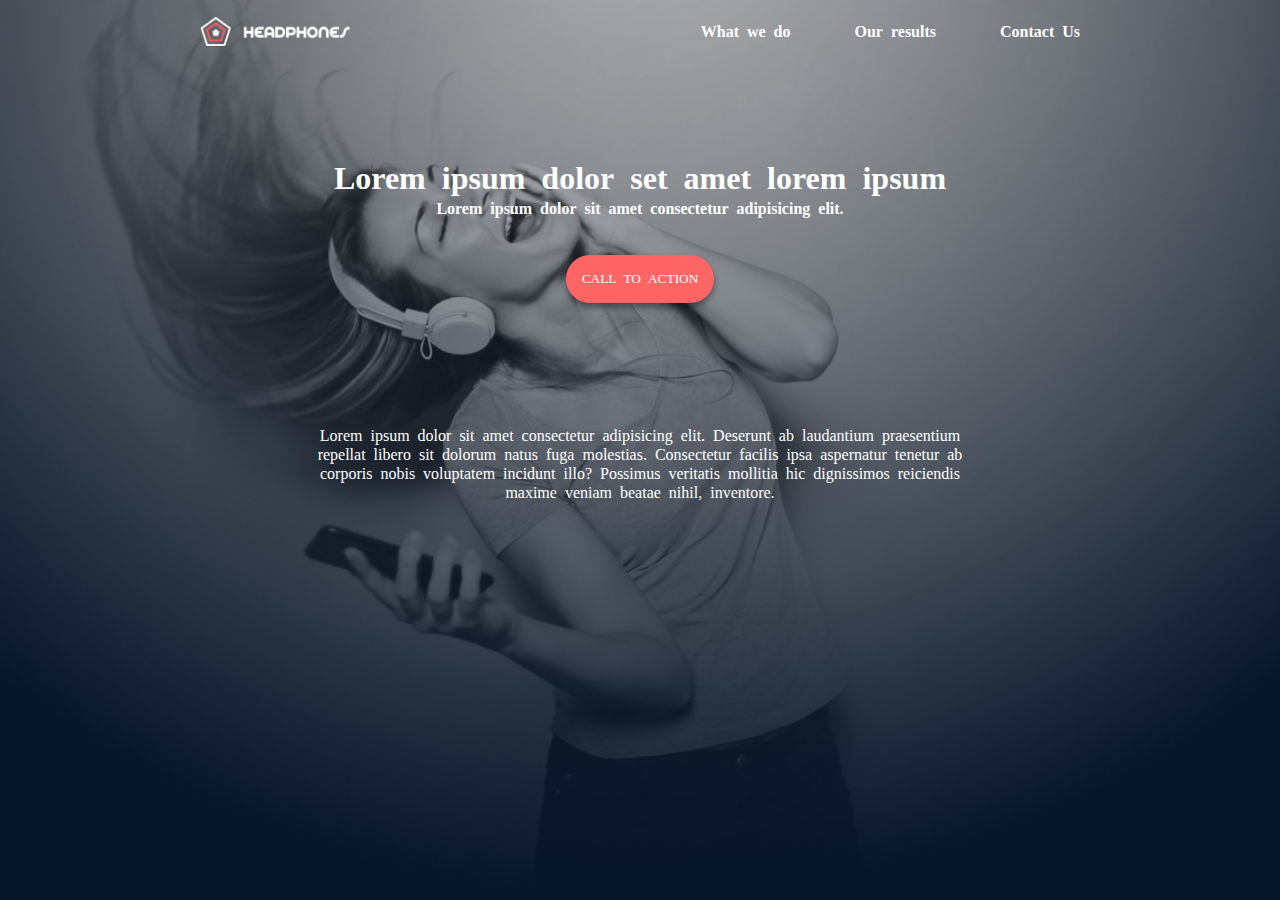
<file: headphones/0-index.html>
<!DOCTYPE html>
<html lang="en">
  <head>
    <meta charset="UTF-8" />
    <meta name="viewport" content="width=device-width, initial-scale=1.0" />
    <title>Headphones</title>
    <link rel="stylesheet" href="./0-styles.css" />
  </head>
  <body>
    <header>
      <nav>
        <div class="logo">
          <img
            src="./images/logo_headphones.png"
            alt="headphones logo"
            class="logo_1"
          />
        </div>

        <div class="nav-links">
          <a href="#">What we do</a>
          <a href="#">Our results</a>
          <a href="#">Contact Us</a>
        </div>
      </nav>

      <div class="hero-section">
        <div class="hero-section-paragraph">
          <h4>Lorem ipsum dolor set amet lorem ipsum</h4>
          <p>Lorem ipsum dolor sit amet consectetur adipisicing elit.</p>
        </div>
        <div class="btn-btn">
          <button class="cta-hero">CALL TO ACTION</button>
        </div>
      </div>

      <div class="hero-paragraph">
        <p>
          Lorem ipsum dolor sit amet consectetur adipisicing elit. Deserunt ab
          laudantium praesentium repellat libero sit dolorum natus fuga
          molestias. Consectetur facilis ipsa aspernatur tenetur ab corporis
          nobis voluptatem incidunt illo? Possimus veritatis mollitia hic
          dignissimos reiciendis maxime veniam beatae nihil, inventore.
        </p>
      </div>
    </header>
  </body>
</html>
</file>
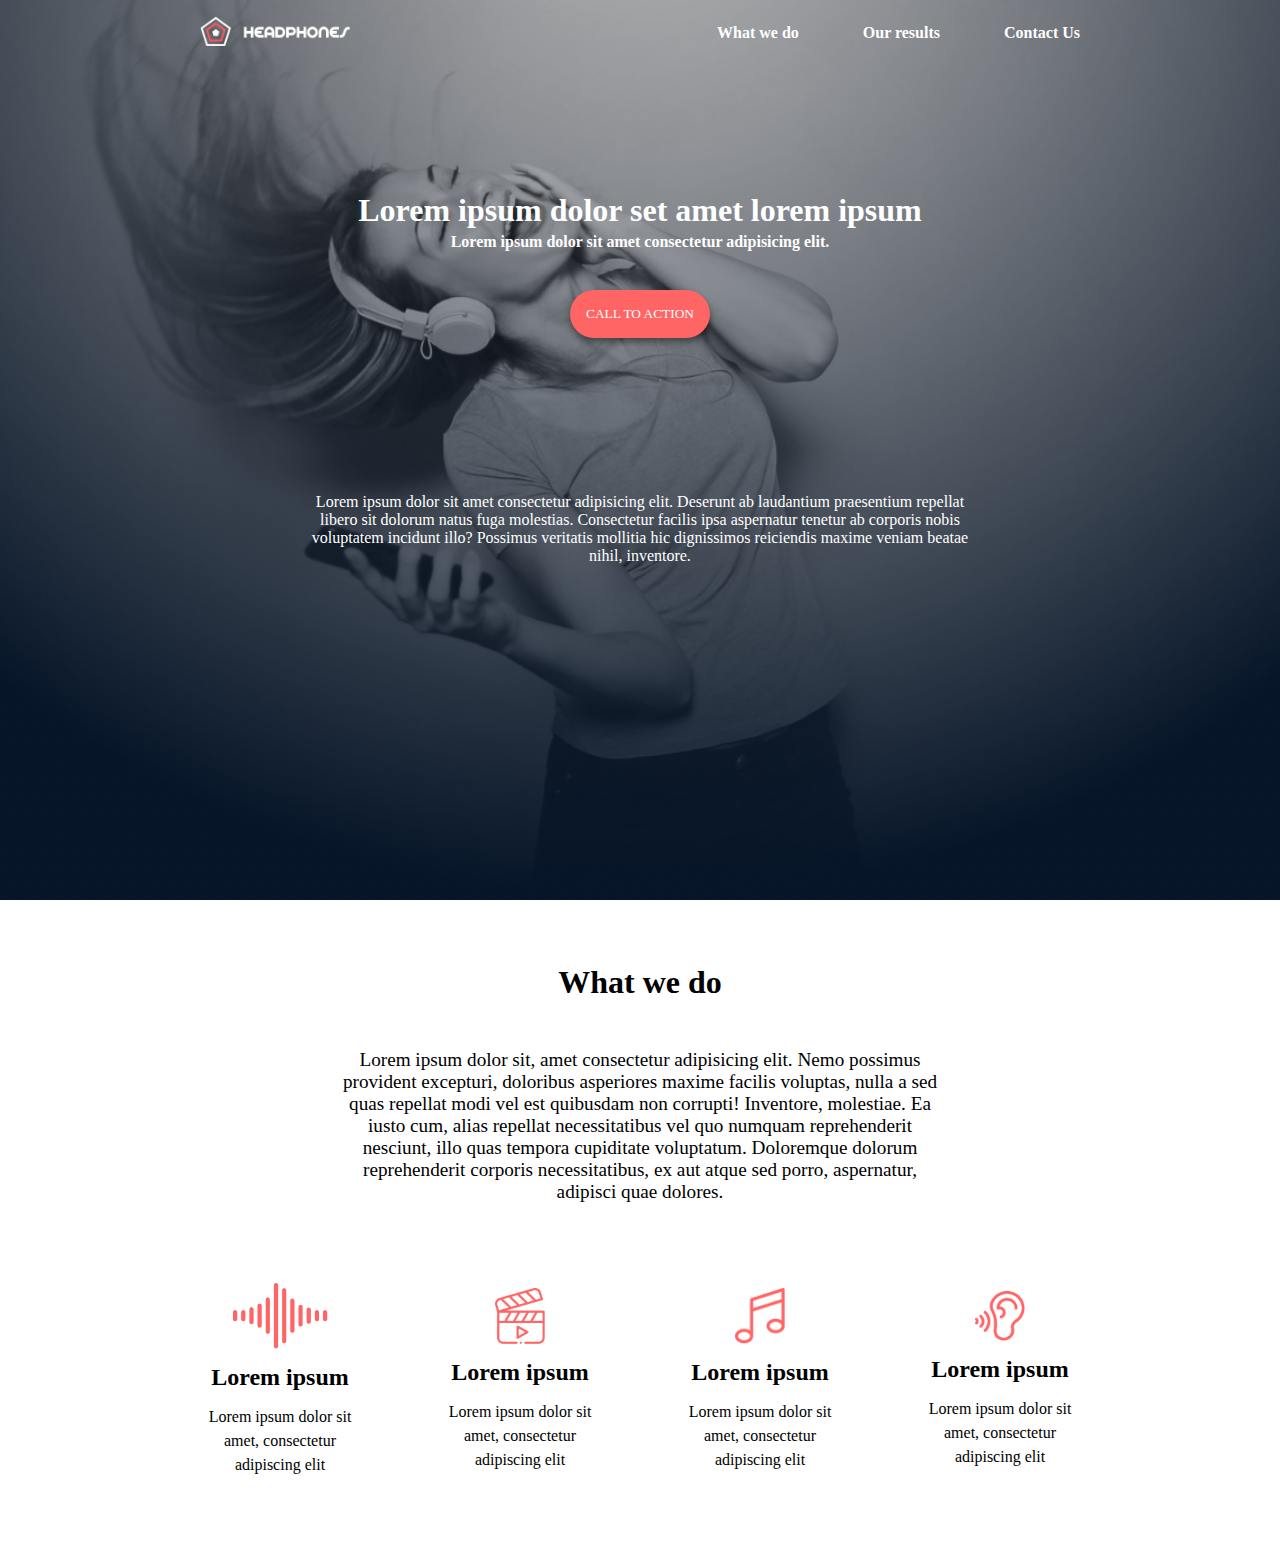
<file: headphones/1-index.html>
<!DOCTYPE html>
<html lang="en">
  <head>
    <meta charset="UTF-8" />
    <meta name="viewport" content="width=device-width, initial-scale=1.0" />
    <title>Head phones</title>
    <link rel="stylesheet" href="./1-styles.css" />
  </head>
  <body>
    <header>
      <nav>
        <div class="logo">
          <img
            src="./images/logo_headphones.png"
            alt="headphones logo"
            class="logo_1"
          />
        </div>

        <div class="nav-links">
          <a href="#">What we do</a>
          <a href="#">Our results</a>
          <a href="#">Contact Us</a>
        </div>
      </nav>

      <div class="hero-section">
        <div class="hero-section-paragraph">
          <h4>Lorem ipsum dolor set amet lorem ipsum</h4>
          <p>Lorem ipsum dolor sit amet consectetur adipisicing elit.</p>
        </div>
        <div class="btn-btn">
          <button class="cta-hero">CALL TO ACTION</button>
        </div>
      </div>

      <div class="hero-paragraph">
        <p>
          Lorem ipsum dolor sit amet consectetur adipisicing elit. Deserunt ab
          laudantium praesentium repellat libero sit dolorum natus fuga
          molestias. Consectetur facilis ipsa aspernatur tenetur ab corporis
          nobis voluptatem incidunt illo? Possimus veritatis mollitia hic
          dignissimos reiciendis maxime veniam beatae nihil, inventore.
        </p>
      </div>
    </header>

    <div class="section">
      <div class="what-about-container">
        <h3>What we do</h3>
        <div class="what-about-paragraph">
          <p>
            Lorem ipsum dolor sit, amet consectetur adipisicing elit. Nemo
            possimus provident excepturi, doloribus asperiores maxime facilis
            voluptas, nulla a sed quas repellat modi vel est quibusdam non
            corrupti! Inventore, molestiae. Ea iusto cum, alias repellat
            necessitatibus vel quo numquam reprehenderit nesciunt, illo quas
            tempora cupiditate voluptatum. Doloremque dolorum reprehenderit
            corporis necessitatibus, ex aut atque sed porro, aspernatur,
            adipisci quae dolores.
          </p>
        </div>
      </div>

      <div class="what-about-images">
        <div class="left-image1">
          <img src="./images/sound-frecuency.png" alt="frequency sound image" />
          <h4>Lorem ipsum</h4>
          <p>Lorem ipsum dolor sit amet, consectetur adipiscing elit</p>
        </div>

        <div class="left-image">
          <img src="./images/video.png" alt="video image" />
          <h4>Lorem ipsum</h4>
          <p>Lorem ipsum dolor sit amet, consectetur adipiscing elit</p>
        </div>

        <div class="left-image">
          <img src="./images/music.png" alt="music image" />
          <h4>Lorem ipsum</h4>
          <p>Lorem ipsum dolor sit amet, consectetur adipiscing elit</p>
        </div>

        <div class="left-image">
          <img src="./images/hearing.png" alt="frequency sound image" />
          <h4>Lorem ipsum</h4>
          <p>Lorem ipsum dolor sit amet, consectetur adipiscing elit</p>
        </div>
      </div>
    </div>
  </body>
</html>
</file>
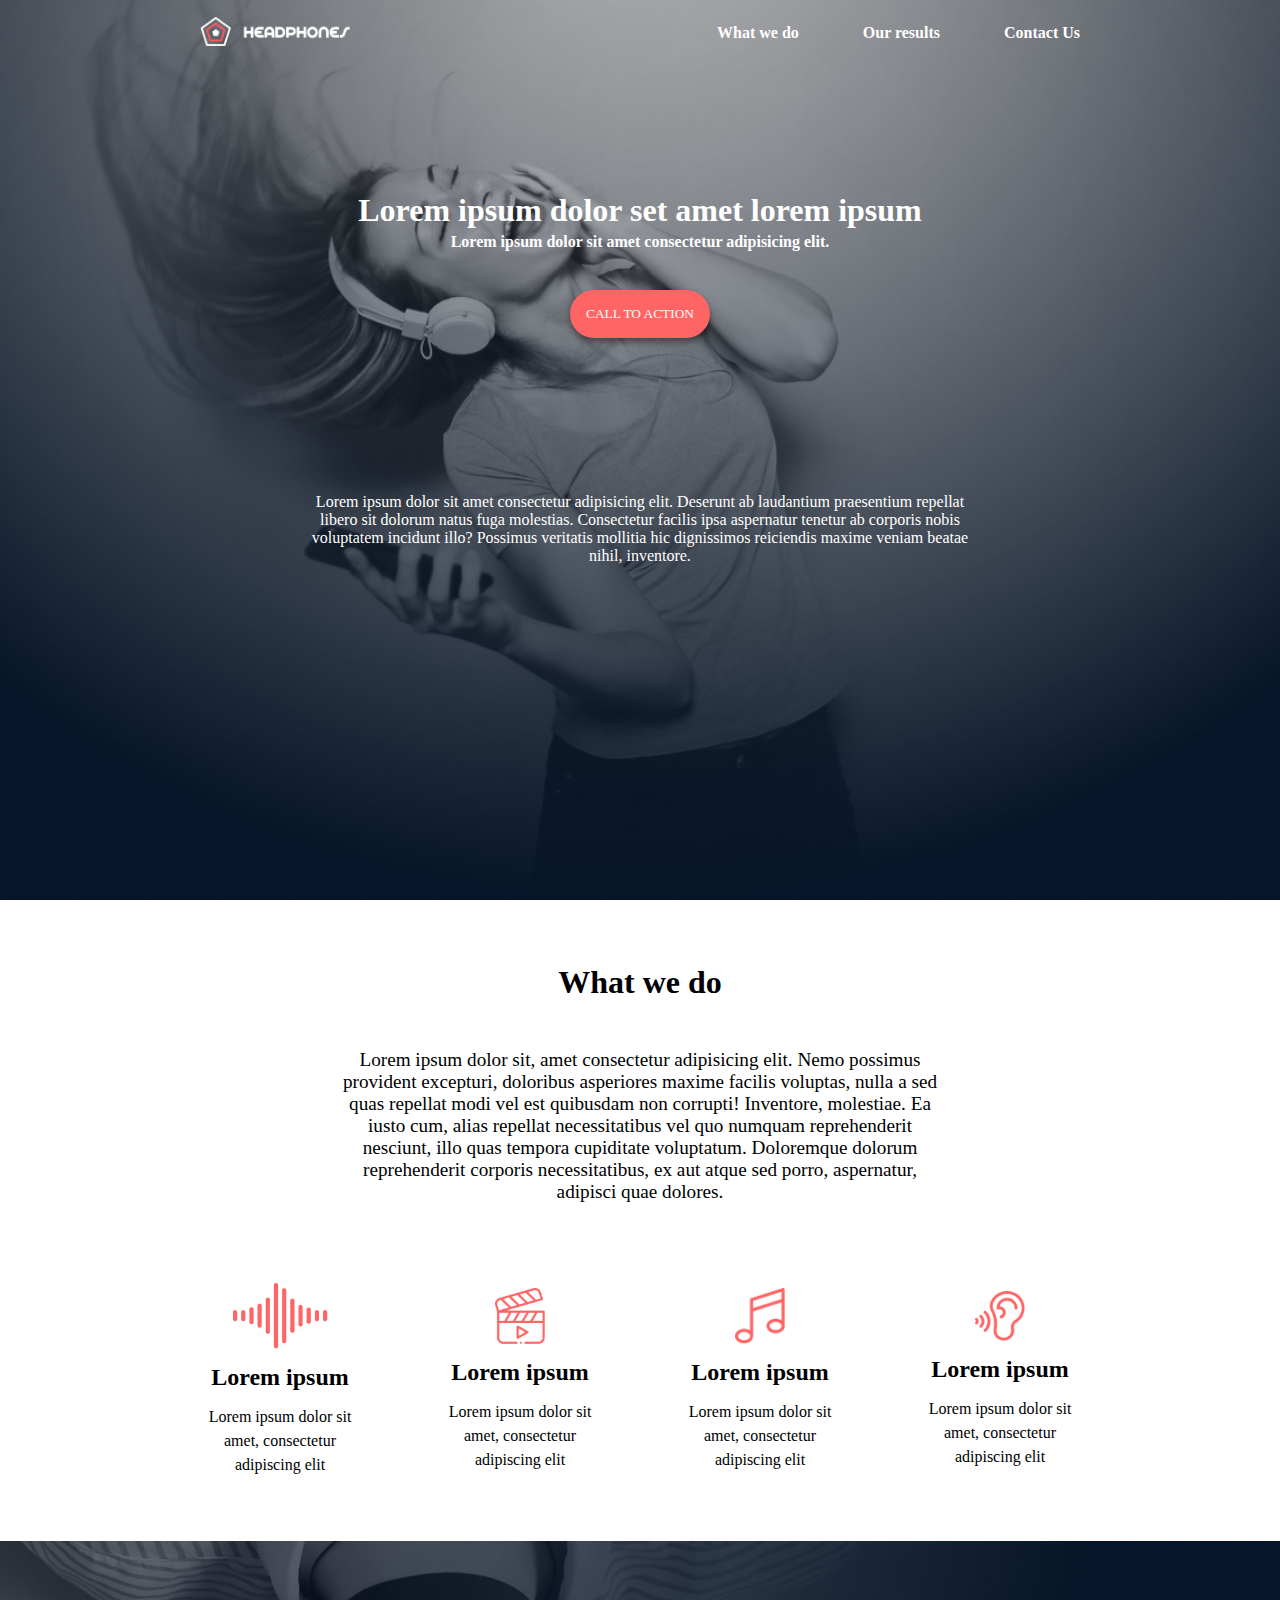
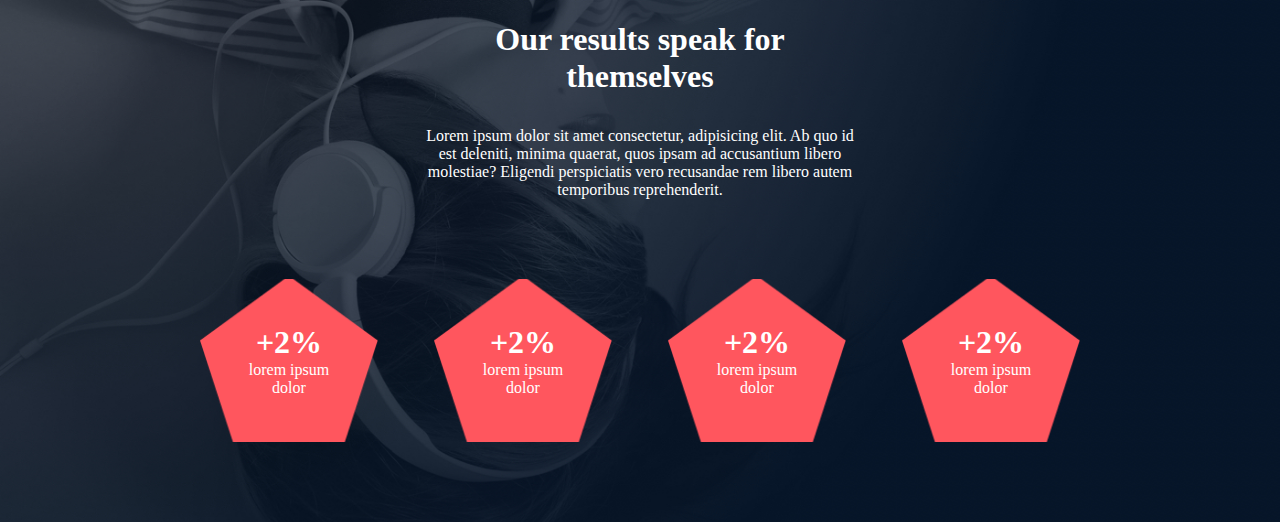
<file: headphones/2-index.html>
<!DOCTYPE html>
<html lang="en">
  <head>
    <meta charset="UTF-8" />
    <meta name="viewport" content="width=device-width, initial-scale=1.0" />
    <title>Head phones</title>
    <link rel="stylesheet" href="./2-styles.css" />
  </head>
  <body>
    <header>
      <nav>
        <div class="logo">
          <img
            src="./images/logo_headphones.png"
            alt="headphones logo"
            class="logo_1"
          />
        </div>

        <div class="nav-links">
          <a href="#">What we do</a>
          <a href="#">Our results</a>
          <a href="#">Contact Us</a>
        </div>
      </nav>

      <div class="hero-section">
        <div class="hero-section-paragraph">
          <h4>Lorem ipsum dolor set amet lorem ipsum</h4>
          <p>Lorem ipsum dolor sit amet consectetur adipisicing elit.</p>
        </div>
        <div class="btn-btn">
          <button class="cta-hero">CALL TO ACTION</button>
        </div>
      </div>

      <div class="hero-paragraph">
        <p>
          Lorem ipsum dolor sit amet consectetur adipisicing elit. Deserunt ab
          laudantium praesentium repellat libero sit dolorum natus fuga
          molestias. Consectetur facilis ipsa aspernatur tenetur ab corporis
          nobis voluptatem incidunt illo? Possimus veritatis mollitia hic
          dignissimos reiciendis maxime veniam beatae nihil, inventore.
        </p>
      </div>
    </header>

    <div class="section">
      <div class="what-about-container">
        <h3>What we do</h3>
        <div class="what-about-paragraph">
          <p>
            Lorem ipsum dolor sit, amet consectetur adipisicing elit. Nemo
            possimus provident excepturi, doloribus asperiores maxime facilis
            voluptas, nulla a sed quas repellat modi vel est quibusdam non
            corrupti! Inventore, molestiae. Ea iusto cum, alias repellat
            necessitatibus vel quo numquam reprehenderit nesciunt, illo quas
            tempora cupiditate voluptatum. Doloremque dolorum reprehenderit
            corporis necessitatibus, ex aut atque sed porro, aspernatur,
            adipisci quae dolores.
          </p>
        </div>
      </div>

      <div class="what-about-images">
        <div class="left-image1">
          <img src="./images/sound-frecuency.png" alt="frequency sound image" />
          <h4>Lorem ipsum</h4>
          <p>Lorem ipsum dolor sit amet, consectetur adipiscing elit</p>
        </div>

        <div class="left-image">
          <img src="./images/video.png" alt="video image" />
          <h4>Lorem ipsum</h4>
          <p>Lorem ipsum dolor sit amet, consectetur adipiscing elit</p>
        </div>

        <div class="left-image">
          <img src="./images/music.png" alt="music image" />
          <h4>Lorem ipsum</h4>
          <p>Lorem ipsum dolor sit amet, consectetur adipiscing elit</p>
        </div>

        <div class="left-image">
          <img src="./images/hearing.png" alt="frequency sound image" />
          <h4>Lorem ipsum</h4>
          <p>Lorem ipsum dolor sit amet, consectetur adipiscing elit</p>
        </div>
      </div>
    </div>

    <div class="section1">
      <div class="our-result-container">
        <div class="our-result-heading">
          <h3>Our results speak for themselves</h3>
        </div>

        <div class="our-result-paragraph">
          <p>
            Lorem ipsum dolor sit amet consectetur, adipisicing elit. Ab quo id
            est deleniti, minima quaerat, quos ipsam ad accusantium libero
            molestiae? Eligendi perspiciatis vero recusandae rem libero autem
            temporibus reprehenderit.
          </p>
        </div>
      </div>

      <div class="our-rate-container">
        <div class="shape1">
          <h3>+2%</h3>
          <p>lorem ipsum dolor</p>
        </div>

        <div class="shape1">
          <h3>+2%</h3>
          <p>lorem ipsum dolor</p>
        </div>

        <div class="shape1">
          <h3>+2%</h3>
          <p>lorem ipsum dolor</p>
        </div>

        <div class="shape1">
          <h3>+2%</h3>
          <p>lorem ipsum dolor</p>
        </div>
      </div>
    </div>
  </body>
</html>
</file>
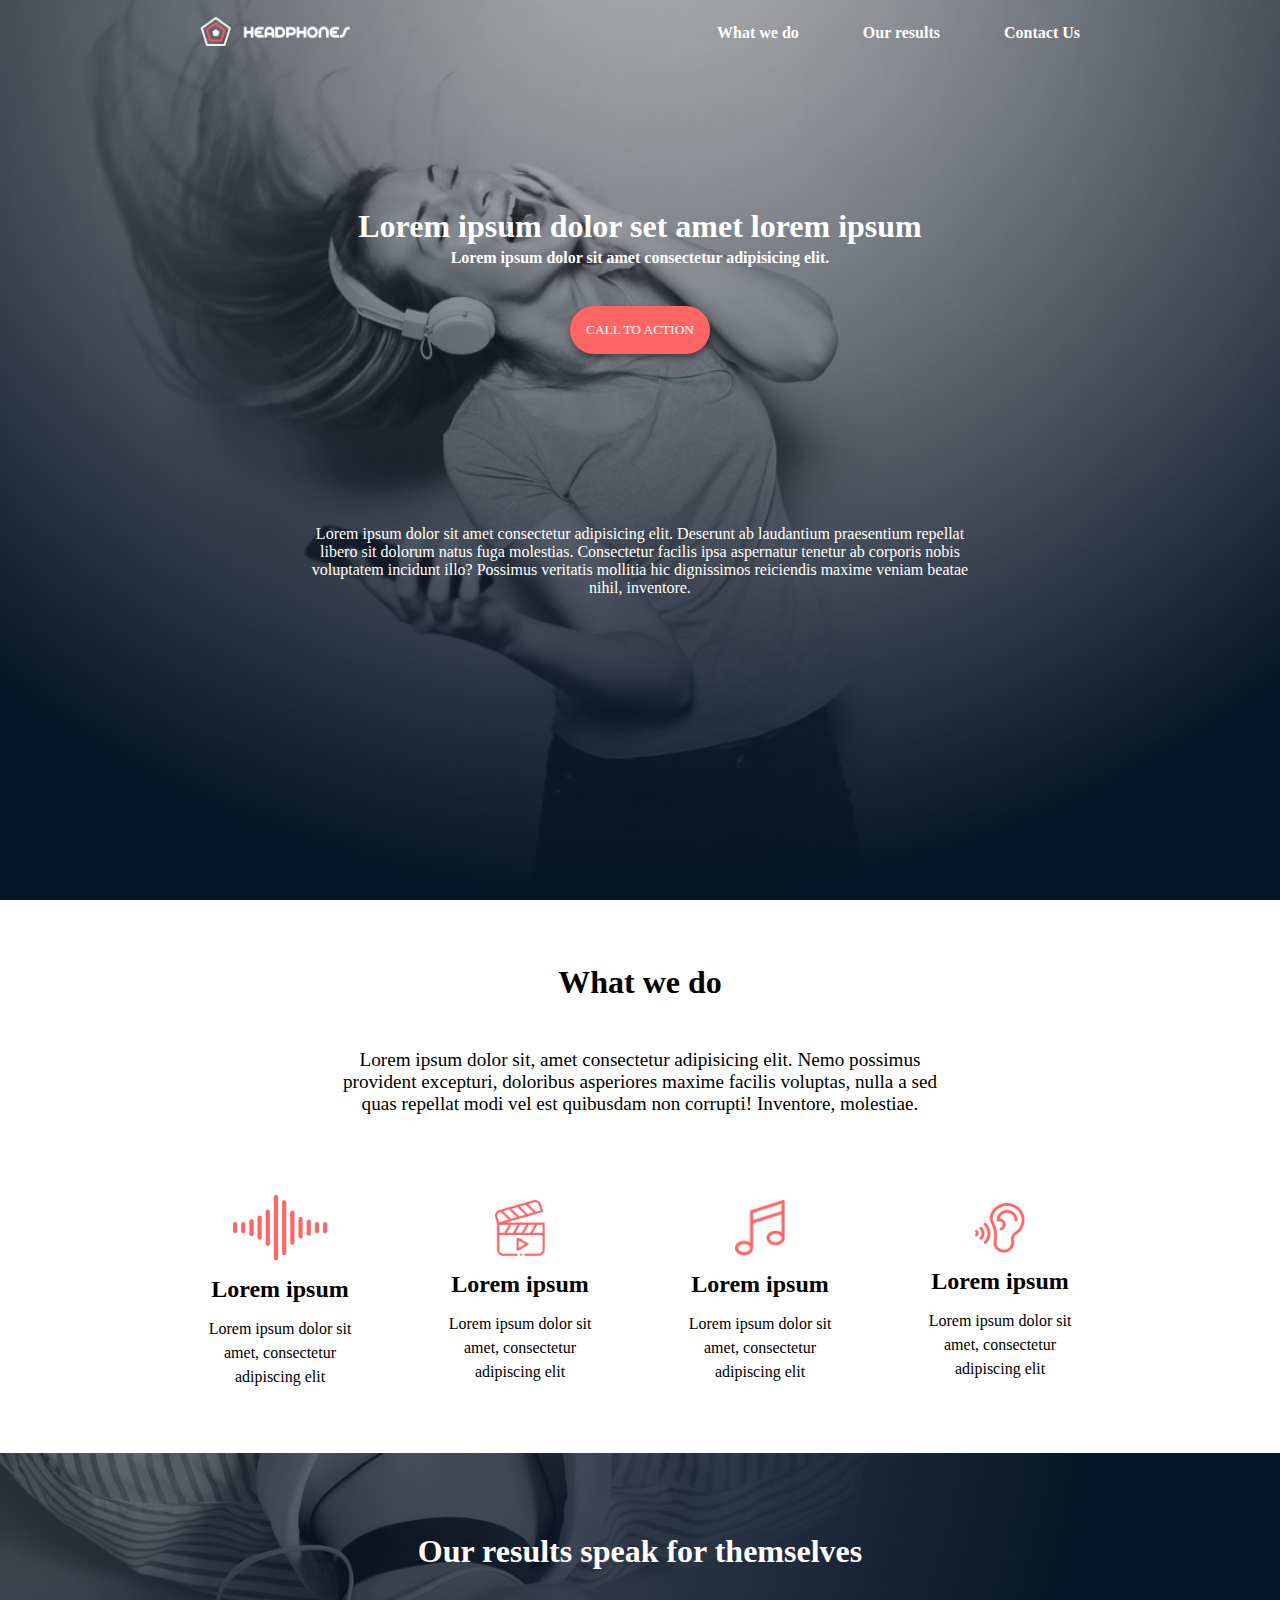
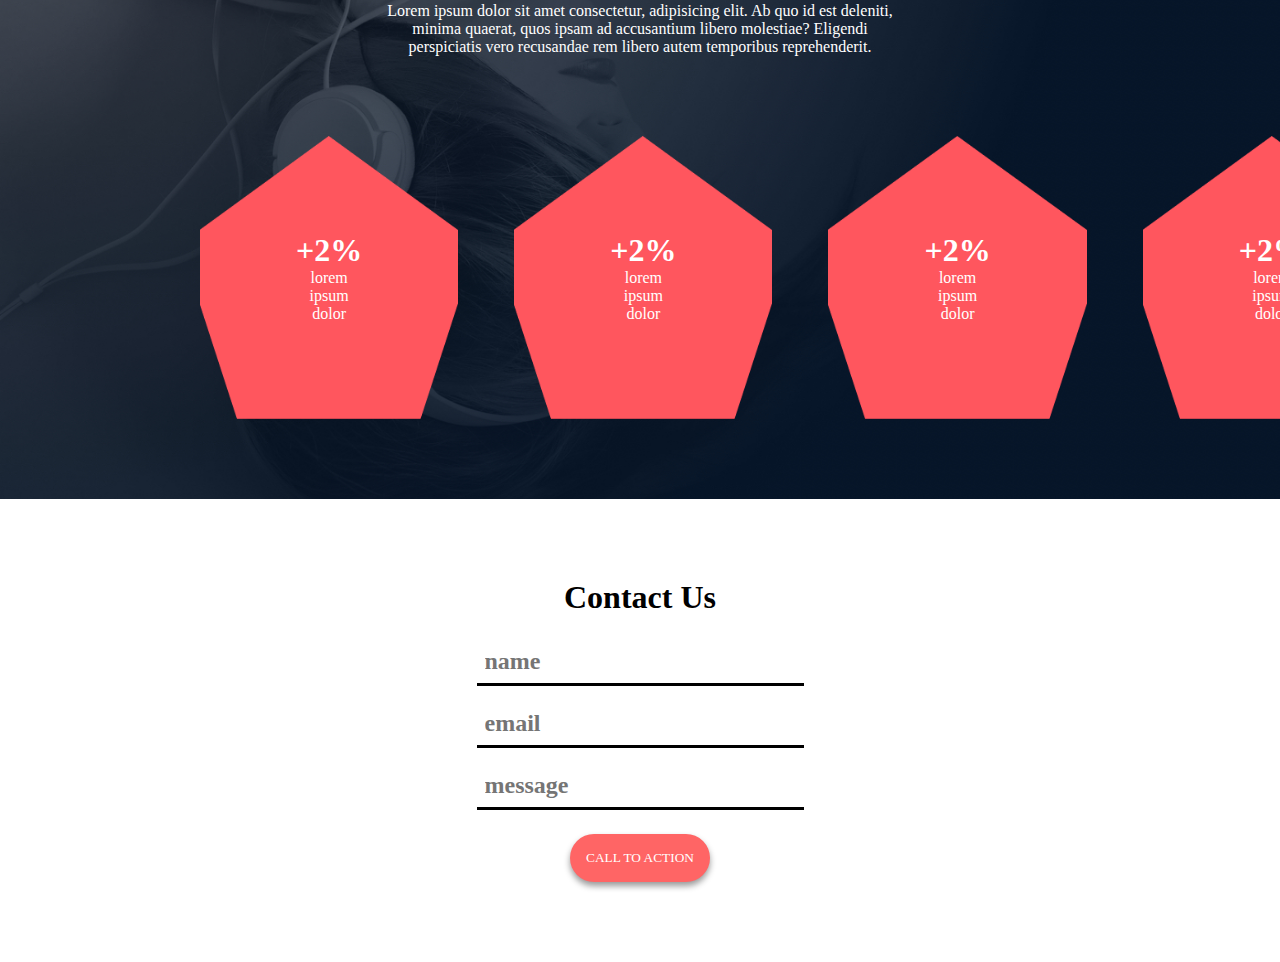
<file: headphones/3-index.html>
<!DOCTYPE html>
<html lang="en">
  <head>
    <meta charset="UTF-8" />
    <meta name="viewport" content="width=device-width, initial-scale=1.0" />
    <title>Head phones</title>
    <link rel="stylesheet" href="./3-styles.css" />
  </head>
  <body>
    <header>
      <nav>
        <div class="logo">
          <img
            src="./images/logo_headphones.png"
            alt="headphones logo"
            class="logo_1"
          />
        </div>

        <div class="nav-links">
          <a href="#">What we do</a>
          <a href="#">Our results</a>
          <a href="#">Contact Us</a>
        </div>
      </nav>

      <div class="hero-section">
        <div class="hero-section-paragraph">
          <h4>Lorem ipsum dolor set amet lorem ipsum</h4>
          <p>Lorem ipsum dolor sit amet consectetur adipisicing elit.</p>
        </div>
        <div class="btn-btn">
          <button class="cta-hero">CALL TO ACTION</button>
        </div>
      </div>

      <div class="hero-paragraph">
        <p>
          Lorem ipsum dolor sit amet consectetur adipisicing elit. Deserunt ab
          laudantium praesentium repellat libero sit dolorum natus fuga
          molestias. Consectetur facilis ipsa aspernatur tenetur ab corporis
          nobis voluptatem incidunt illo? Possimus veritatis mollitia hic
          dignissimos reiciendis maxime veniam beatae nihil, inventore.
        </p>
      </div>
    </header>

    <div class="section">
      <div class="what-about-container">
        <h3>What we do</h3>
        <div class="what-about-paragraph">
          <p>
            Lorem ipsum dolor sit, amet consectetur adipisicing elit. Nemo
            possimus provident excepturi, doloribus asperiores maxime facilis
            voluptas, nulla a sed quas repellat modi vel est quibusdam non
            corrupti! Inventore, molestiae.
          </p>
        </div>
      </div>

      <div class="what-about-images">
        <div class="left-image1">
          <img src="./images/sound-frecuency.png" alt="frequency sound image" />
          <h4>Lorem ipsum</h4>
          <p>Lorem ipsum dolor sit amet, consectetur adipiscing elit</p>
        </div>

        <div class="left-image">
          <img src="./images/video.png" alt="video image" />
          <h4>Lorem ipsum</h4>
          <p>Lorem ipsum dolor sit amet, consectetur adipiscing elit</p>
        </div>

        <div class="left-image">
          <img src="./images/music.png" alt="music image" />
          <h4>Lorem ipsum</h4>
          <p>Lorem ipsum dolor sit amet, consectetur adipiscing elit</p>
        </div>

        <div class="left-image">
          <img src="./images/hearing.png" alt="frequency sound image" />
          <h4>Lorem ipsum</h4>
          <p>Lorem ipsum dolor sit amet, consectetur adipiscing elit</p>
        </div>
      </div>
    </div>

    <div class="section1">
      <div class="our-result-container">
        <div class="our-result-heading">
          <h3>Our results speak for themselves</h3>
        </div>

        <div class="our-result-paragraph">
          <p>
            Lorem ipsum dolor sit amet consectetur, adipisicing elit. Ab quo id
            est deleniti, minima quaerat, quos ipsam ad accusantium libero
            molestiae? Eligendi perspiciatis vero recusandae rem libero autem
            temporibus reprehenderit.
          </p>
        </div>
      </div>

      <div class="our-rate-container">
        <div class="shape1">
          <h3>+2%</h3>
          <p>lorem ipsum dolor</p>
        </div>

        <div class="shape1">
          <h3>+2%</h3>
          <p>lorem ipsum dolor</p>
        </div>

        <div class="shape1">
          <h3>+2%</h3>
          <p>lorem ipsum dolor</p>
        </div>

        <div class="shape1">
          <h3>+2%</h3>
          <p>lorem ipsum dolor</p>
        </div>
      </div>
    </div>

    <div class="contact-us-container">
      <form>
        <h3>Contact Us</h3>

        <div class="details">
          <input type="text" placeholder="name" name="name" required />

          <input type="text" placeholder="email" name="email" required />

          <input type="text" placeholder="message" name="message" required />
        </div>

        <div class="btn-btn">
          <button class="cta-hero">CALL TO ACTION</button>
        </div>
      </form>
    </div>
  </body>
</html>
</file>
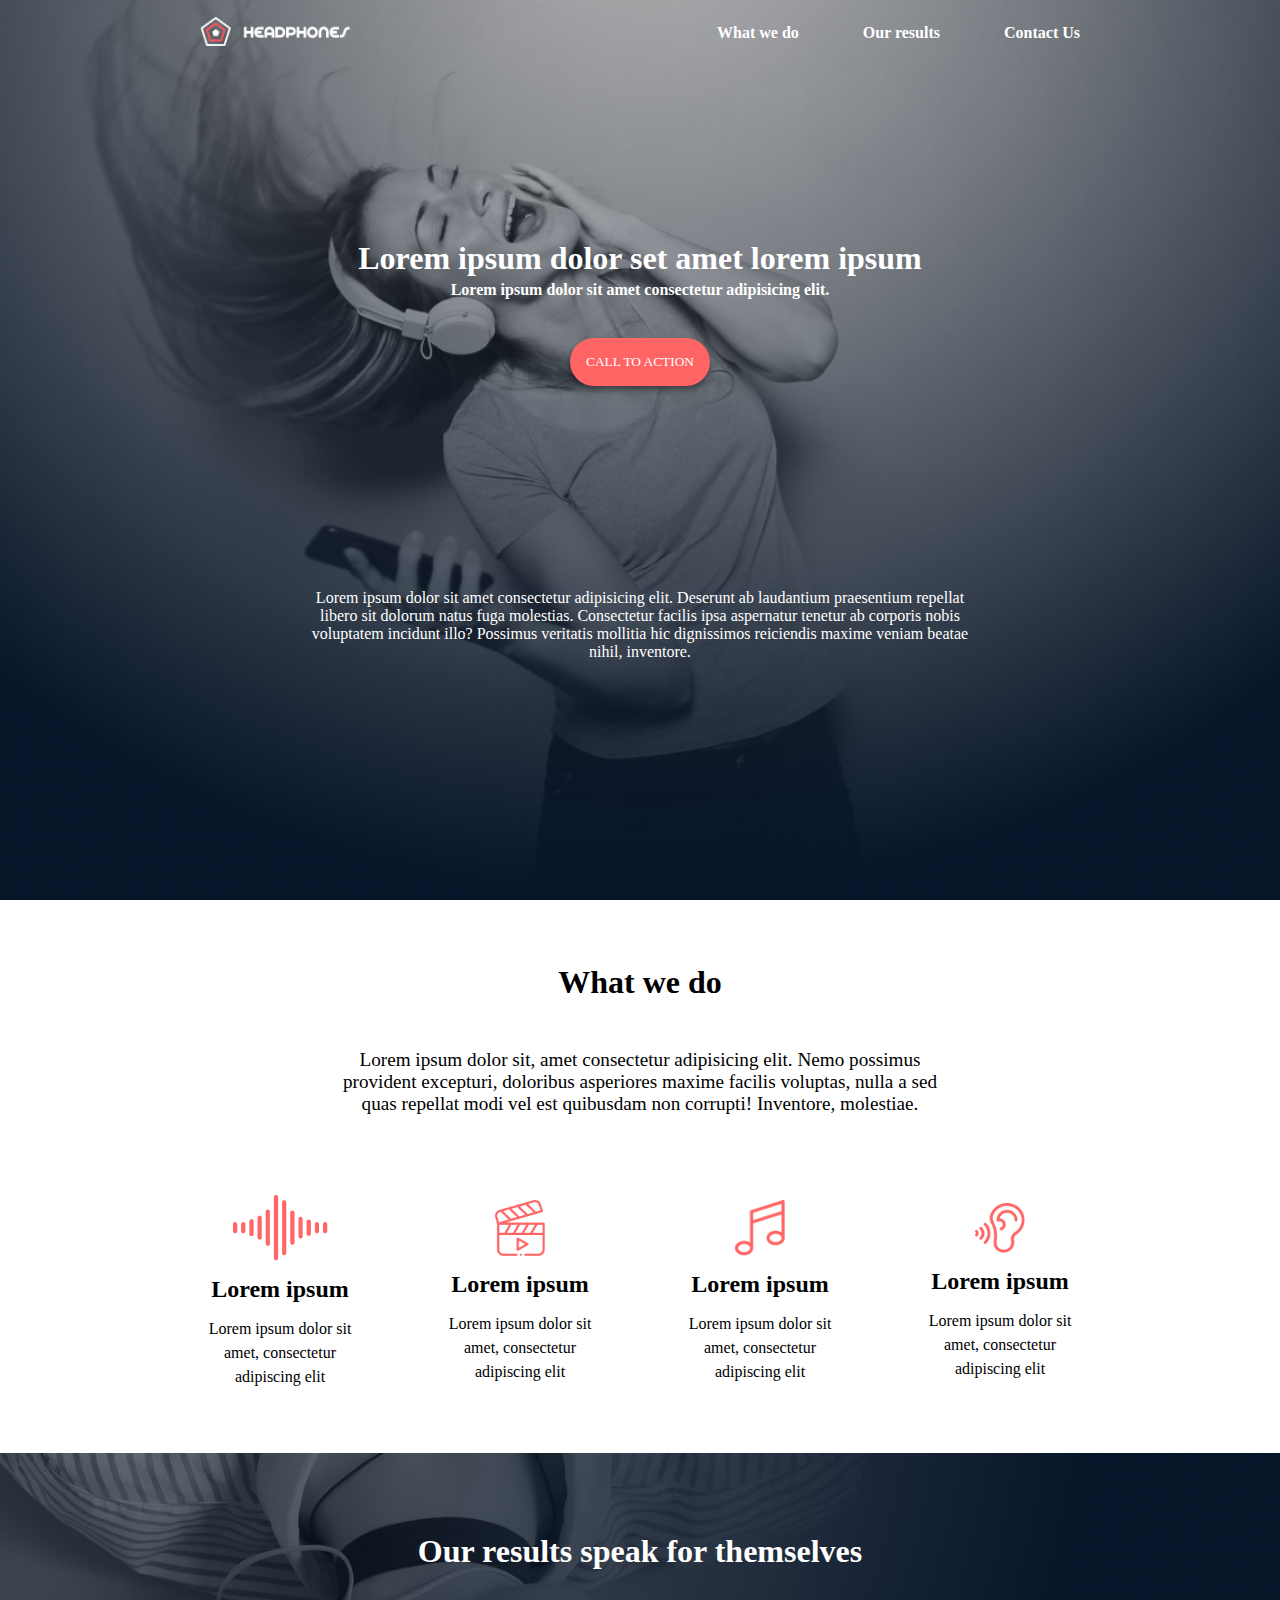
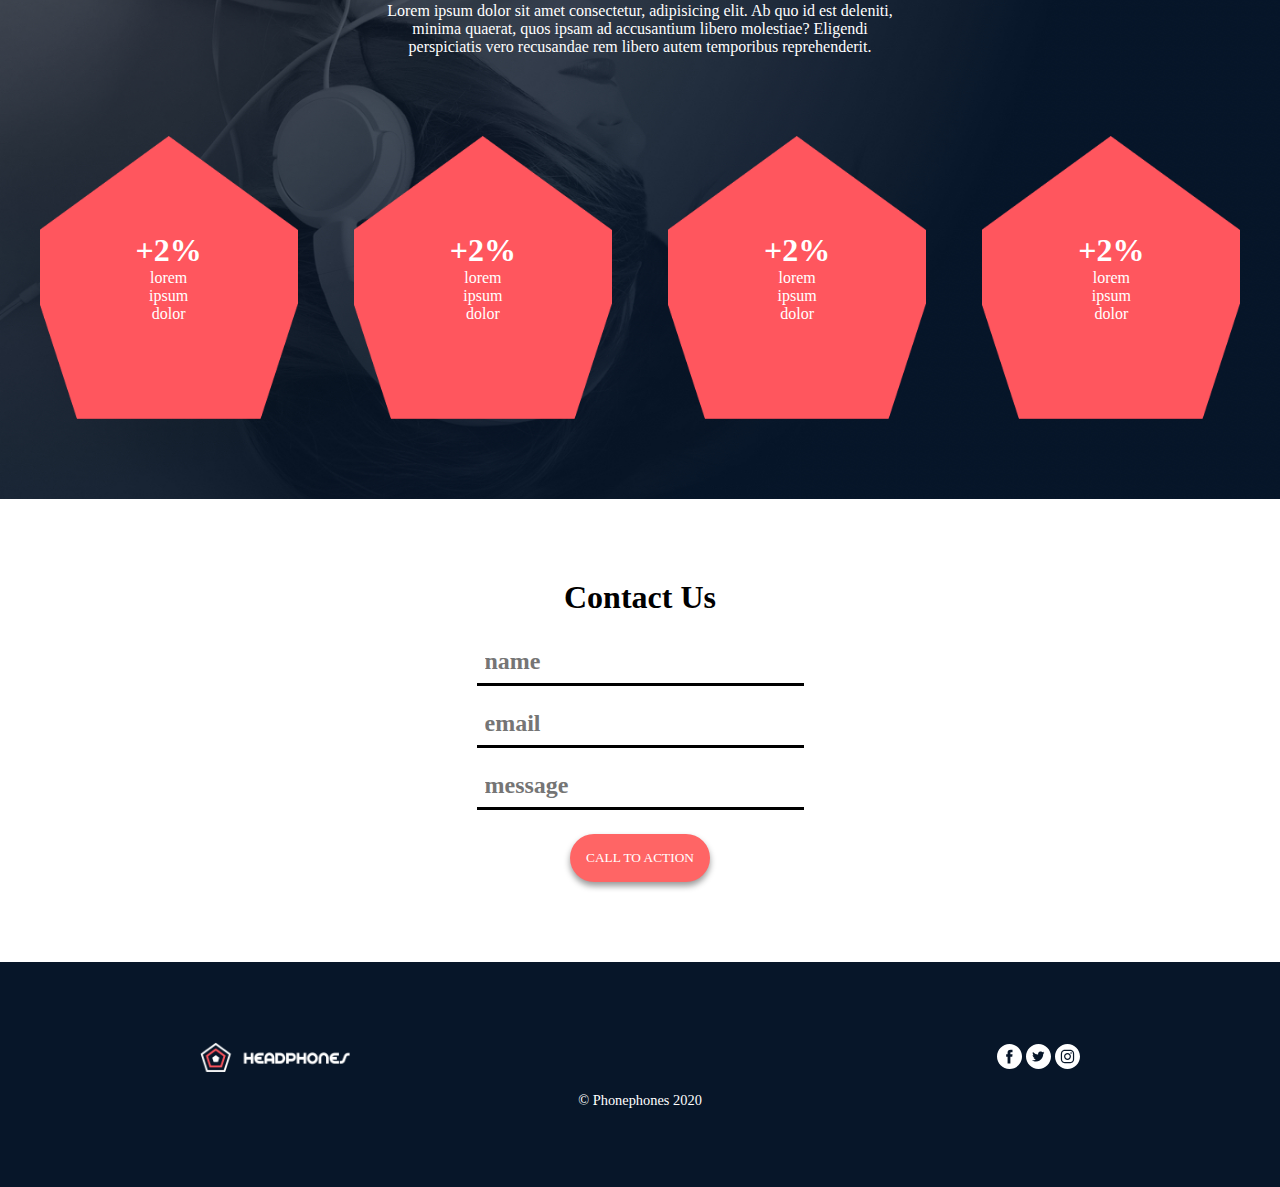
<file: headphones/4-index.html>
<!DOCTYPE html>
<html lang="en">
  <head>
    <meta charset="UTF-8" />
    <meta name="viewport" content="width=device-width, initial-scale=1.0" />
    <title>Head phones</title>
    <link rel="stylesheet" href="./4-styles.css" />
  </head>
  <body>
    <header>
      <nav>
        <div class="logo">
          <img
            src="./images/logo_headphones.png"
            alt="headphones logo"
            class="logo_1"
          />
        </div>

        <div class="nav-links">
          <a href="#">What we do</a>
          <a href="#">Our results</a>
          <a href="#">Contact Us</a>
        </div>
      </nav>

      <div class="hero-section">
        <div class="hero-section-paragraph">
          <h4>Lorem ipsum dolor set amet lorem ipsum</h4>
          <p>Lorem ipsum dolor sit amet consectetur adipisicing elit.</p>
        </div>
        <div class="btn-btn">
          <button class="cta-hero">CALL TO ACTION</button>
        </div>
      </div>

      <div class="hero-paragraph">
        <p>
          Lorem ipsum dolor sit amet consectetur adipisicing elit. Deserunt ab
          laudantium praesentium repellat libero sit dolorum natus fuga
          molestias. Consectetur facilis ipsa aspernatur tenetur ab corporis
          nobis voluptatem incidunt illo? Possimus veritatis mollitia hic
          dignissimos reiciendis maxime veniam beatae nihil, inventore.
        </p>
      </div>
    </header>

    <div class="section">
      <div class="what-about-container">
        <h3>What we do</h3>
        <div class="what-about-paragraph">
          <p>
            Lorem ipsum dolor sit, amet consectetur adipisicing elit. Nemo
            possimus provident excepturi, doloribus asperiores maxime facilis
            voluptas, nulla a sed quas repellat modi vel est quibusdam non
            corrupti! Inventore, molestiae.
          </p>
        </div>
      </div>

      <div class="what-about-images">
        <div class="left-image1">
          <img src="./images/sound-frecuency.png" alt="frequency sound image" />
          <h4>Lorem ipsum</h4>
          <p>Lorem ipsum dolor sit amet, consectetur adipiscing elit</p>
        </div>

        <div class="left-image">
          <img src="./images/video.png" alt="video image" />
          <h4>Lorem ipsum</h4>
          <p>Lorem ipsum dolor sit amet, consectetur adipiscing elit</p>
        </div>

        <div class="left-image">
          <img src="./images/music.png" alt="music image" />
          <h4>Lorem ipsum</h4>
          <p>Lorem ipsum dolor sit amet, consectetur adipiscing elit</p>
        </div>

        <div class="left-image">
          <img src="./images/hearing.png" alt="frequency sound image" />
          <h4>Lorem ipsum</h4>
          <p>Lorem ipsum dolor sit amet, consectetur adipiscing elit</p>
        </div>
      </div>
    </div>

    <div class="section1">
      <div class="our-result-container">
        <div class="our-result-heading">
          <h3>Our results speak for themselves</h3>
        </div>

        <div class="our-result-paragraph">
          <p>
            Lorem ipsum dolor sit amet consectetur, adipisicing elit. Ab quo id
            est deleniti, minima quaerat, quos ipsam ad accusantium libero
            molestiae? Eligendi perspiciatis vero recusandae rem libero autem
            temporibus reprehenderit.
          </p>
        </div>
      </div>

      <div class="our-rate-container">
        <div class="shape1">
          <h3>+2%</h3>
          <p>lorem ipsum dolor</p>
        </div>

        <div class="shape1">
          <h3>+2%</h3>
          <p>lorem ipsum dolor</p>
        </div>

        <div class="shape1">
          <h3>+2%</h3>
          <p>lorem ipsum dolor</p>
        </div>

        <div class="shape1">
          <h3>+2%</h3>
          <p>lorem ipsum dolor</p>
        </div>
      </div>
    </div>

    <div class="contact-us-container">
      <form>
        <h3>Contact Us</h3>

        <div class="details">
          <input type="text" placeholder="name" name="name" required />

          <input type="text" placeholder="email" name="email" required />

          <input type="text" placeholder="message" name="message" required />
        </div>

        <div class="btn-btn">
          <button class="cta-hero">CALL TO ACTION</button>
        </div>
      </form>
    </div>

    <div class="footer-container">
      <div class="logo-social">
        <div class="logo">
          <img
            src="./images/logo_headphones.png"
            alt="headphones logo"
            class="logo_1"
          />
        </div>

        <div class="img">
          <img src="./images/social media/Facebook_White.svg" alt="facebook logo">
          <img src="./images/social media/Twitter_White.svg" alt="twitter logo">
          <img src="./images/social media/Instagram_White.svg" alt="instagram logo">
        </div>
      </div>

      <p>&copy; Phonephones 2020</p>
    </div>
  </body>
</html>
</file>
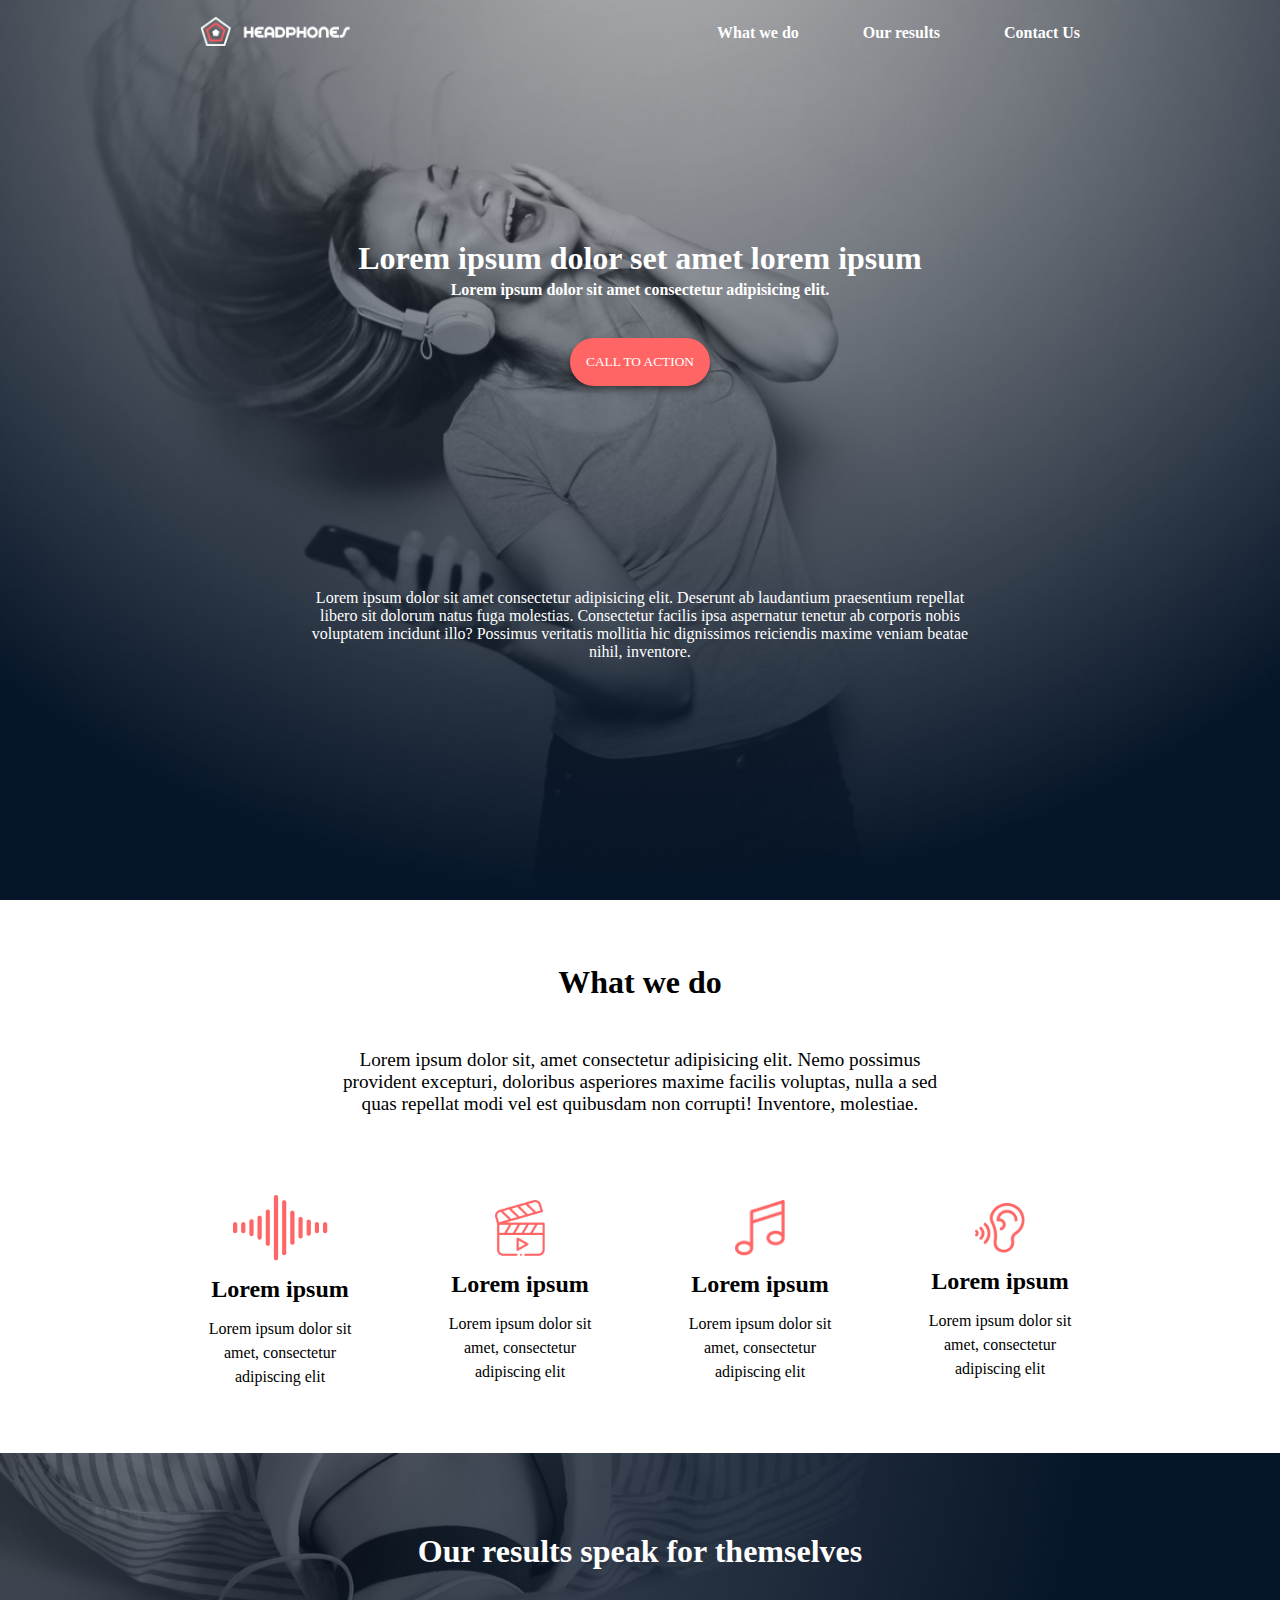
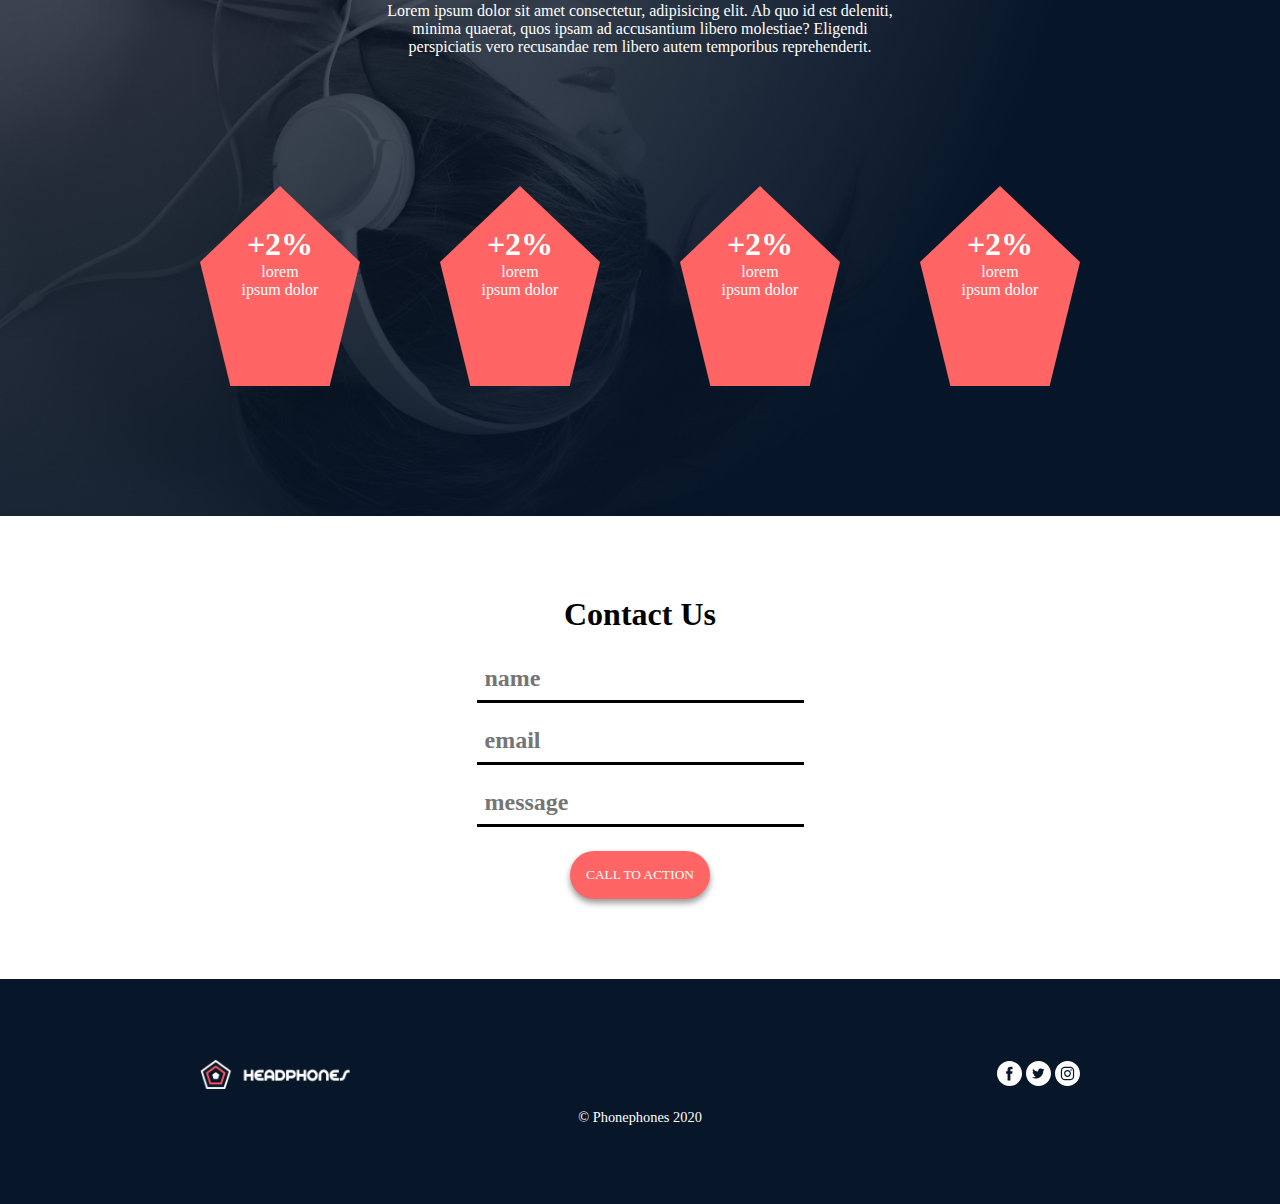
<file: headphones/6-index.html>
<!DOCTYPE html>
<html lang="en">
  <head>
    <meta charset="UTF-8" />
    <meta name="viewport" content="width=device-width, initial-scale=1.0" />
    <title>Head phones</title>
    <link rel="stylesheet" href="./6-styles.css" />
  </head>
  <body>
    <header>
      <nav>
        <div class="logo">
          <img
            src="./images/logo_headphones.png"
            alt="headphones logo"
            class="logo_1"
          />
        </div>

        <div class="nav-links">
          <a href="#">What we do</a>
          <a href="#">Our results</a>
          <a href="#">Contact Us</a>
        </div>
      </nav>

      <div class="hero-section">
        <div class="hero-section-paragraph">
          <h4>Lorem ipsum dolor set amet lorem ipsum</h4>
          <p>Lorem ipsum dolor sit amet consectetur adipisicing elit.</p>
        </div>
        <div class="btn-btn">
          <button class="cta-hero">CALL TO ACTION</button>
        </div>
      </div>

      <div class="hero-paragraph">
        <p>
          Lorem ipsum dolor sit amet consectetur adipisicing elit. Deserunt ab
          laudantium praesentium repellat libero sit dolorum natus fuga
          molestias. Consectetur facilis ipsa aspernatur tenetur ab corporis
          nobis voluptatem incidunt illo? Possimus veritatis mollitia hic
          dignissimos reiciendis maxime veniam beatae nihil, inventore.
        </p>
      </div>
    </header>

    <div class="section">
      <div class="what-about-container">
        <h3>What we do</h3>
        <div class="what-about-paragraph">
          <p>
            Lorem ipsum dolor sit, amet consectetur adipisicing elit. Nemo
            possimus provident excepturi, doloribus asperiores maxime facilis
            voluptas, nulla a sed quas repellat modi vel est quibusdam non
            corrupti! Inventore, molestiae.
          </p>
        </div>
      </div>

      <div class="what-about-images">
        <div class="left-image1">
          <img src="./images/sound-frecuency.png" alt="frequency sound image" />
          <h4>Lorem ipsum</h4>
          <p>Lorem ipsum dolor sit amet, consectetur adipiscing elit</p>
        </div>

        <div class="left-image">
          <img src="./images/video.png" alt="video image" />
          <h4>Lorem ipsum</h4>
          <p>Lorem ipsum dolor sit amet, consectetur adipiscing elit</p>
        </div>

        <div class="left-image">
          <img src="./images/music.png" alt="music image" />
          <h4>Lorem ipsum</h4>
          <p>Lorem ipsum dolor sit amet, consectetur adipiscing elit</p>
        </div>

        <div class="left-image">
          <img src="./images/hearing.png" alt="frequency sound image" />
          <h4>Lorem ipsum</h4>
          <p>Lorem ipsum dolor sit amet, consectetur adipiscing elit</p>
        </div>
      </div>
    </div>

    <div class="section1">
      <div class="our-result-container">
        <div class="our-result-heading">
          <h3>Our results speak for themselves</h3>
        </div>

        <div class="our-result-paragraph">
          <p>
            Lorem ipsum dolor sit amet consectetur, adipisicing elit. Ab quo id
            est deleniti, minima quaerat, quos ipsam ad accusantium libero
            molestiae? Eligendi perspiciatis vero recusandae rem libero autem
            temporibus reprehenderit.
          </p>
        </div>
      </div>

      <div class="our-rate-container">
        <div class="shape1">
          <h3>+2%</h3>
          <p>lorem ipsum dolor</p>
        </div>

        <div class="shape1">
          <h3>+2%</h3>
          <p>lorem ipsum dolor</p>
        </div>

        <div class="shape1">
          <h3>+2%</h3>
          <p>lorem ipsum dolor</p>
        </div>

        <div class="shape1">
          <h3>+2%</h3>
          <p>lorem ipsum dolor</p>
        </div>
      </div>
    </div>

    <div class="contact-us-container">
      <form>
        <h3>Contact Us</h3>

        <div class="details">
          <input type="text" placeholder="name" name="name" required />

          <input type="text" placeholder="email" name="email" required />

          <input type="text" placeholder="message" name="message" required />
        </div>

        <div class="btn-btn">
          <button class="cta-hero">CALL TO ACTION</button>
        </div>
      </form>
    </div>

    <div class="footer-container">
      <div class="logo-social">
        <div class="logo">
          <img
            src="./images/logo_headphones.png"
            alt="headphones logo"
            class="logo_1"
          />
        </div>

        <div class="img">
          <img
            src="./images/social media/Facebook_White.svg"
            alt="facebook logo"
          />
          <img
            src="./images/social media/Twitter_White.svg"
            alt="twitter logo"
          />
          <img
            src="./images/social media/Instagram_White.svg"
            alt="instagram logo"
          />
        </div>
      </div>

      <p>&copy; Phonephones 2020</p>
    </div>
  </body>
</html>
</file>
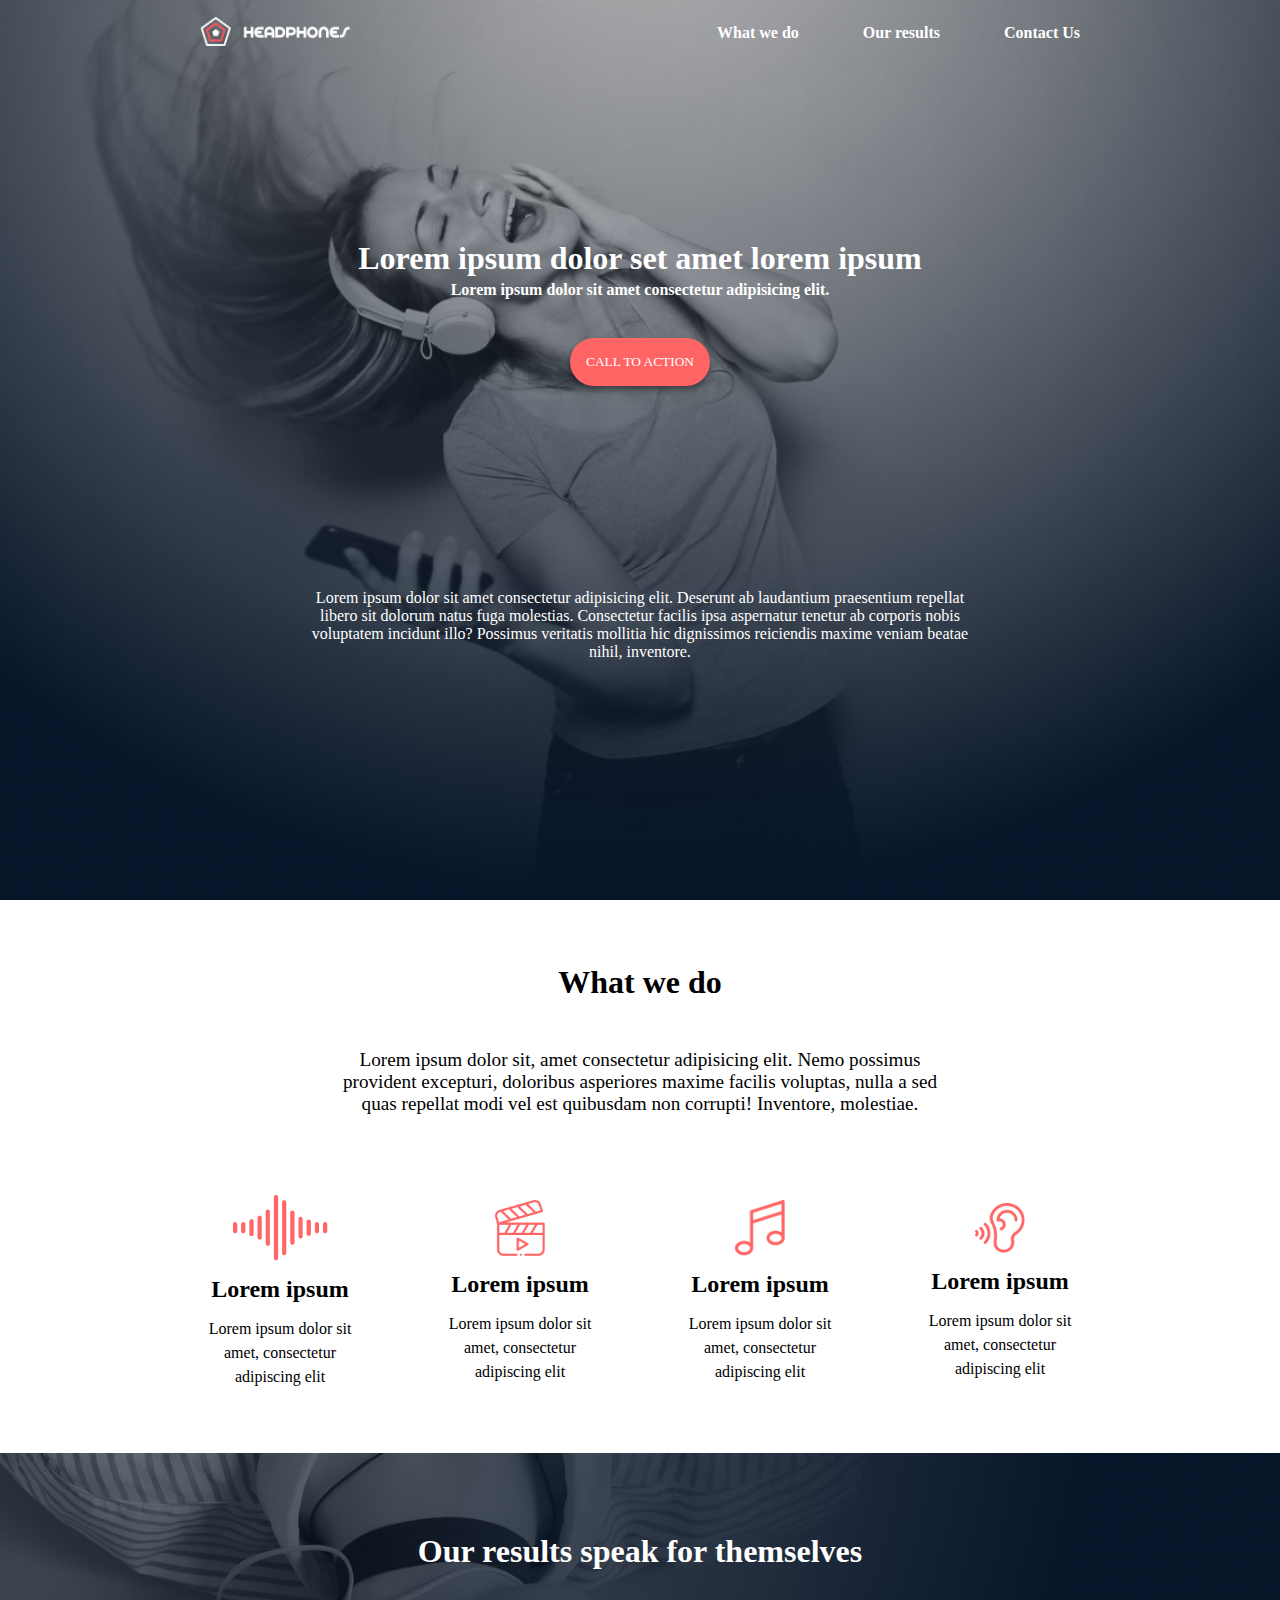
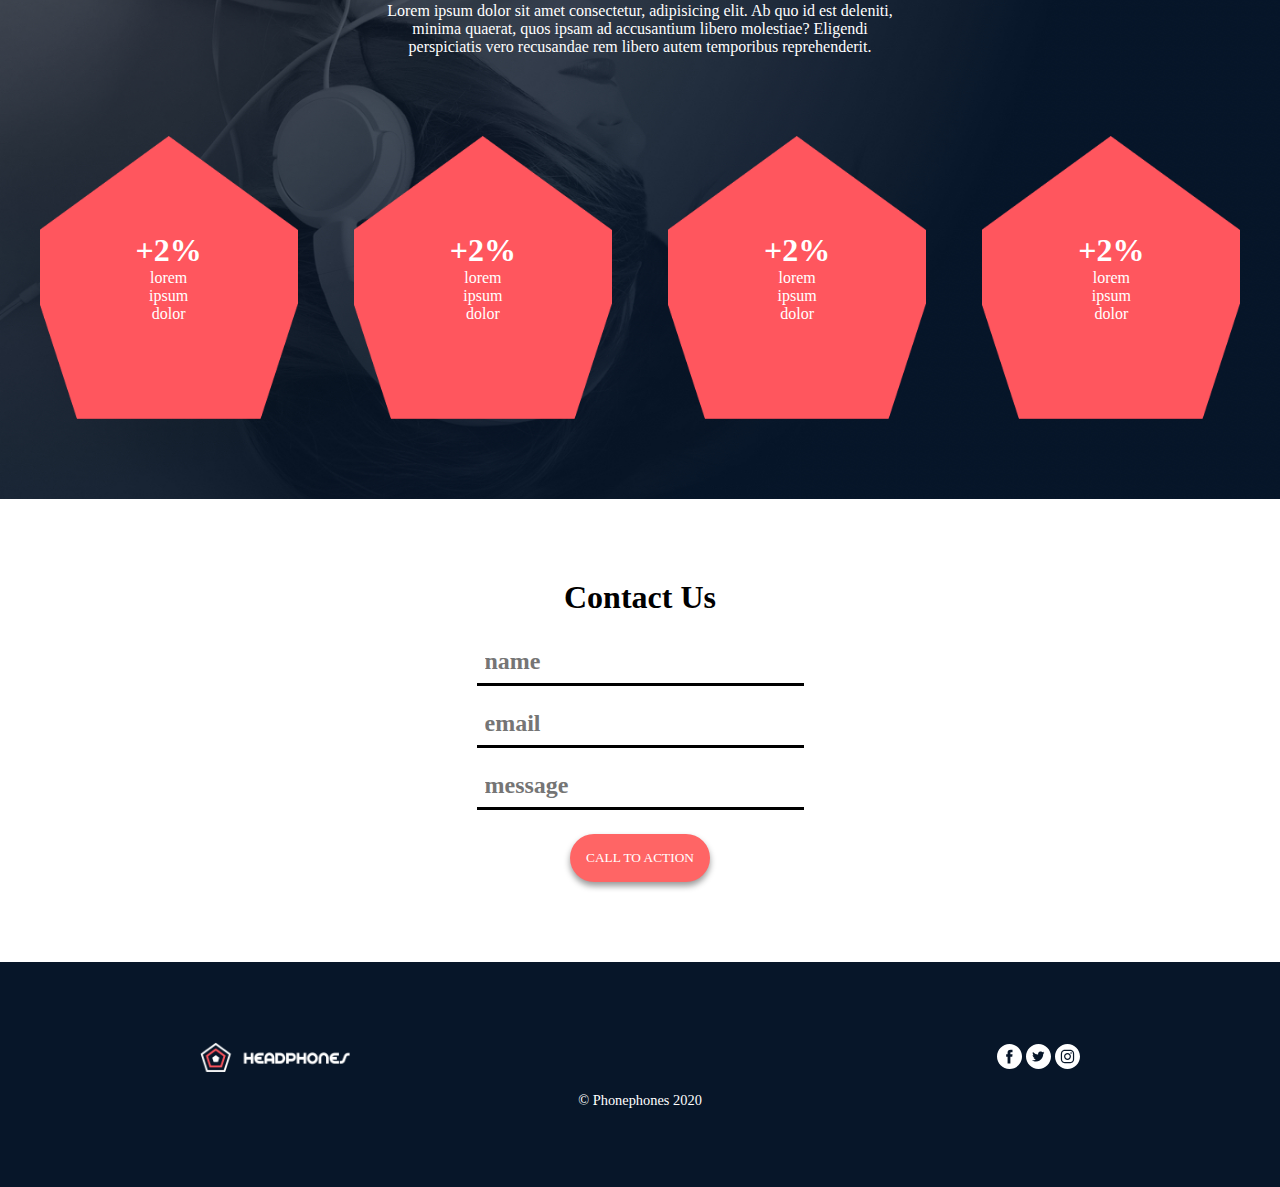
<file: headphones/7-index.html>
<!DOCTYPE html>
<html lang="en">
  <head>
    <meta charset="UTF-8" />
    <meta name="viewport" content="width=device-width, initial-scale=1.0" />
    <title>Head phones</title>
    <link rel="stylesheet" href="./7-styles.css" />
  </head>
  <body>
    <header>
      <nav>
        <div class="logo">
          <img
            src="./images/logo_headphones.png"
            alt="headphones logo"
            class="logo_1"
          />
        </div>

        <div class="nav-links">
          <a href="#">What we do</a>
          <a href="#">Our results</a>
          <a href="#">Contact Us</a>
        </div>
      </nav>

      <div class="hero-section">
        <div class="hero-section-paragraph">
          <h4>Lorem ipsum dolor set amet lorem ipsum</h4>
          <p>Lorem ipsum dolor sit amet consectetur adipisicing elit.</p>
        </div>
        <div class="btn-btn">
          <button class="cta-hero">CALL TO ACTION</button>
        </div>
      </div>

      <div class="hero-paragraph">
        <p>
          Lorem ipsum dolor sit amet consectetur adipisicing elit. Deserunt ab
          laudantium praesentium repellat libero sit dolorum natus fuga
          molestias. Consectetur facilis ipsa aspernatur tenetur ab corporis
          nobis voluptatem incidunt illo? Possimus veritatis mollitia hic
          dignissimos reiciendis maxime veniam beatae nihil, inventore.
        </p>
      </div>
    </header>

    <div class="section">
      <div class="what-about-container">
        <h3>What we do</h3>
        <div class="what-about-paragraph">
          <p>
            Lorem ipsum dolor sit, amet consectetur adipisicing elit. Nemo
            possimus provident excepturi, doloribus asperiores maxime facilis
            voluptas, nulla a sed quas repellat modi vel est quibusdam non
            corrupti! Inventore, molestiae.
          </p>
        </div>
      </div>

      <div class="what-about-images">
        <div class="left-image1">
          <img src="./images/sound-frecuency.png" alt="frequency sound image" />
          <h4>Lorem ipsum</h4>
          <p>Lorem ipsum dolor sit amet, consectetur adipiscing elit</p>
        </div>

        <div class="left-image">
          <img src="./images/video.png" alt="video image" />
          <h4>Lorem ipsum</h4>
          <p>Lorem ipsum dolor sit amet, consectetur adipiscing elit</p>
        </div>

        <div class="left-image">
          <img src="./images/music.png" alt="music image" />
          <h4>Lorem ipsum</h4>
          <p>Lorem ipsum dolor sit amet, consectetur adipiscing elit</p>
        </div>

        <div class="left-image">
          <img src="./images/hearing.png" alt="frequency sound image" />
          <h4>Lorem ipsum</h4>
          <p>Lorem ipsum dolor sit amet, consectetur adipiscing elit</p>
        </div>
      </div>
    </div>

    <div class="section1">
      <div class="our-result-container">
        <div class="our-result-heading">
          <h3>Our results speak for themselves</h3>
        </div>

        <div class="our-result-paragraph">
          <p>
            Lorem ipsum dolor sit amet consectetur, adipisicing elit. Ab quo id
            est deleniti, minima quaerat, quos ipsam ad accusantium libero
            molestiae? Eligendi perspiciatis vero recusandae rem libero autem
            temporibus reprehenderit.
          </p>
        </div>
      </div>

      <div class="our-rate-container">
        <div class="shape1">
          <h3>+2%</h3>
          <p>lorem ipsum dolor</p>
        </div>

        <div class="shape1">
          <h3>+2%</h3>
          <p>lorem ipsum dolor</p>
        </div>

        <div class="shape1">
          <h3>+2%</h3>
          <p>lorem ipsum dolor</p>
        </div>

        <div class="shape1">
          <h3>+2%</h3>
          <p>lorem ipsum dolor</p>
        </div>
      </div>
    </div>

    <div class="contact-us-container">
      <form>
        <h3>Contact Us</h3>

        <div class="details">
          <input type="text" placeholder="name" name="name" required />

          <input type="text" placeholder="email" name="email" required />

          <input type="text" placeholder="message" name="message" required />
        </div>

        <div class="btn-btn">
          <button class="cta-hero">CALL TO ACTION</button>
        </div>
      </form>
    </div>

    <div class="footer-container">
      <div class="logo-social">
        <div class="logo">
          <img
            src="./images/logo_headphones.png"
            alt="headphones logo"
            class="logo_1"
          />
        </div>

        <div class="img">
          <img src="./images/social media/Facebook_White.svg" alt="facebook logo">
          <img src="./images/social media/Twitter_White.svg" alt="twitter logo">
          <img src="./images/social media/Instagram_White.svg" alt="instagram logo">
        </div>
      </div>

      <p>&copy; Phonephones 2020</p>
    </div>
  </body>
</html>
</file>
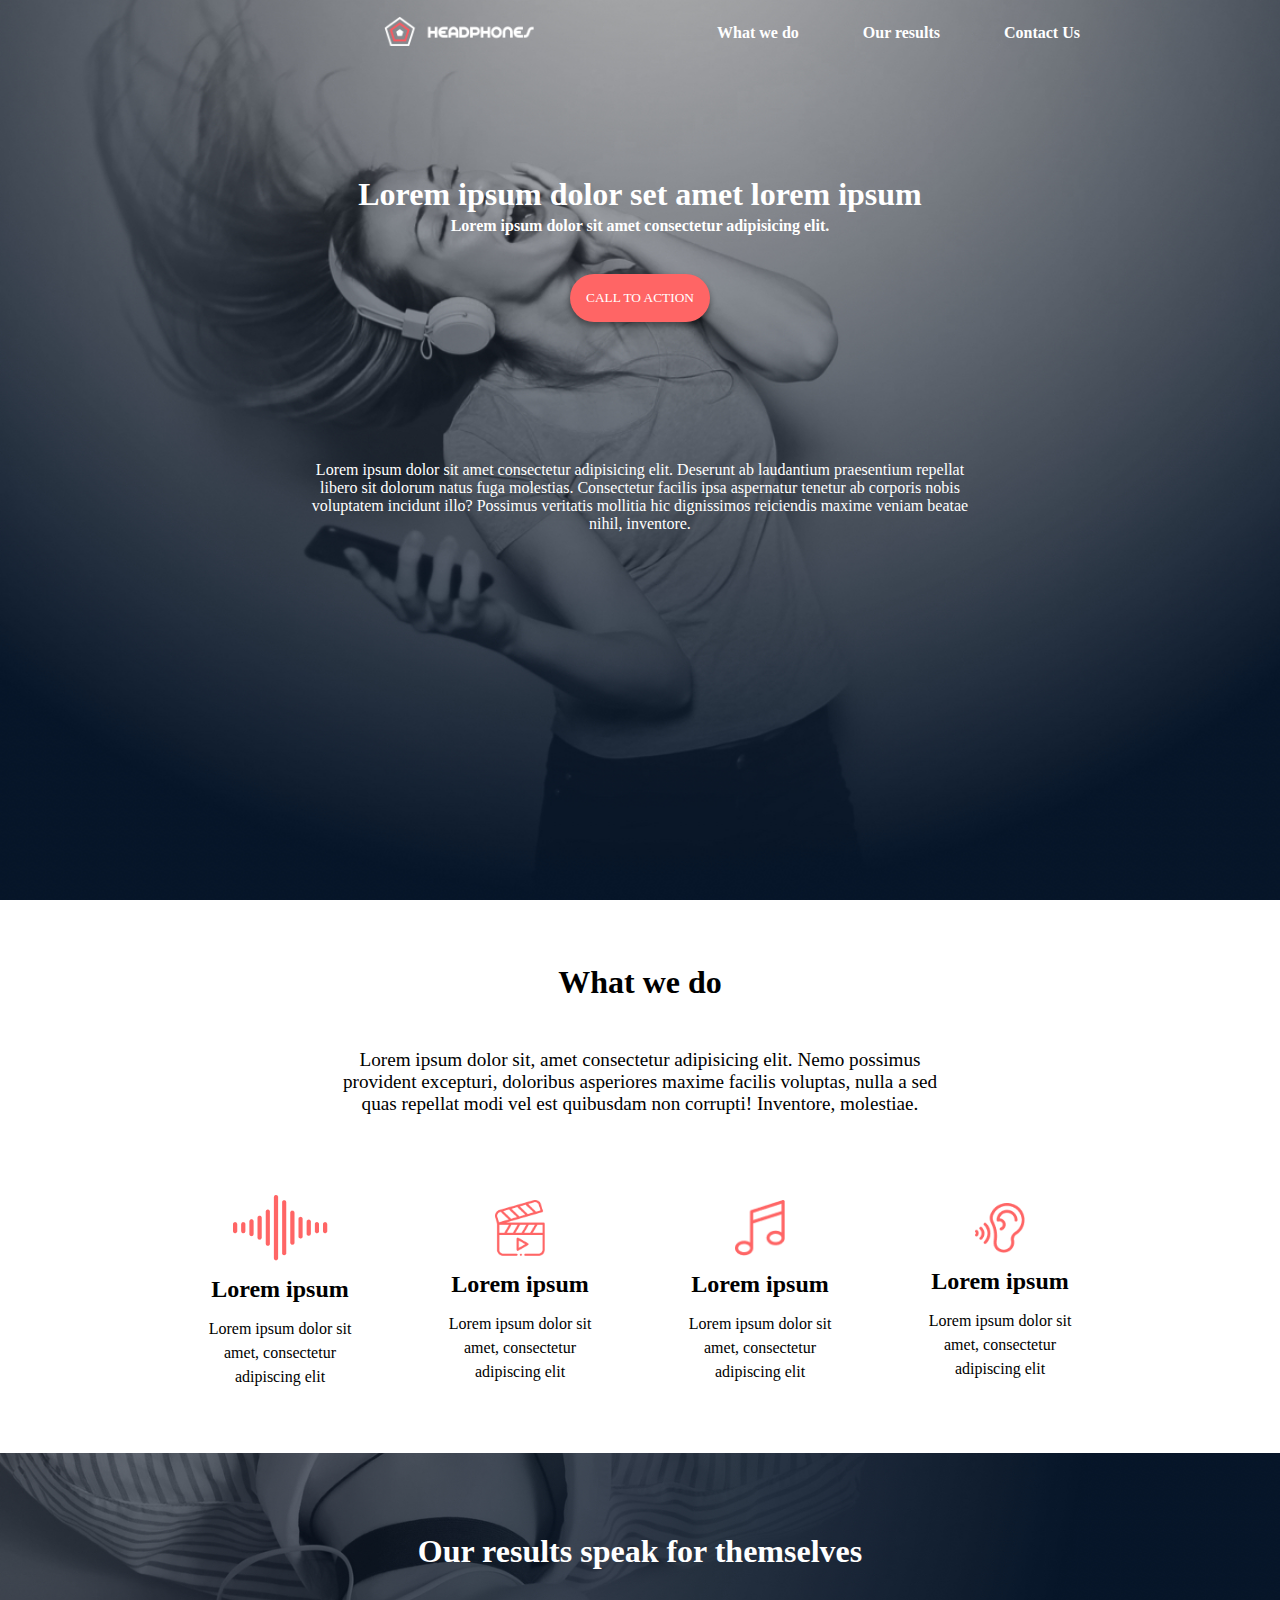
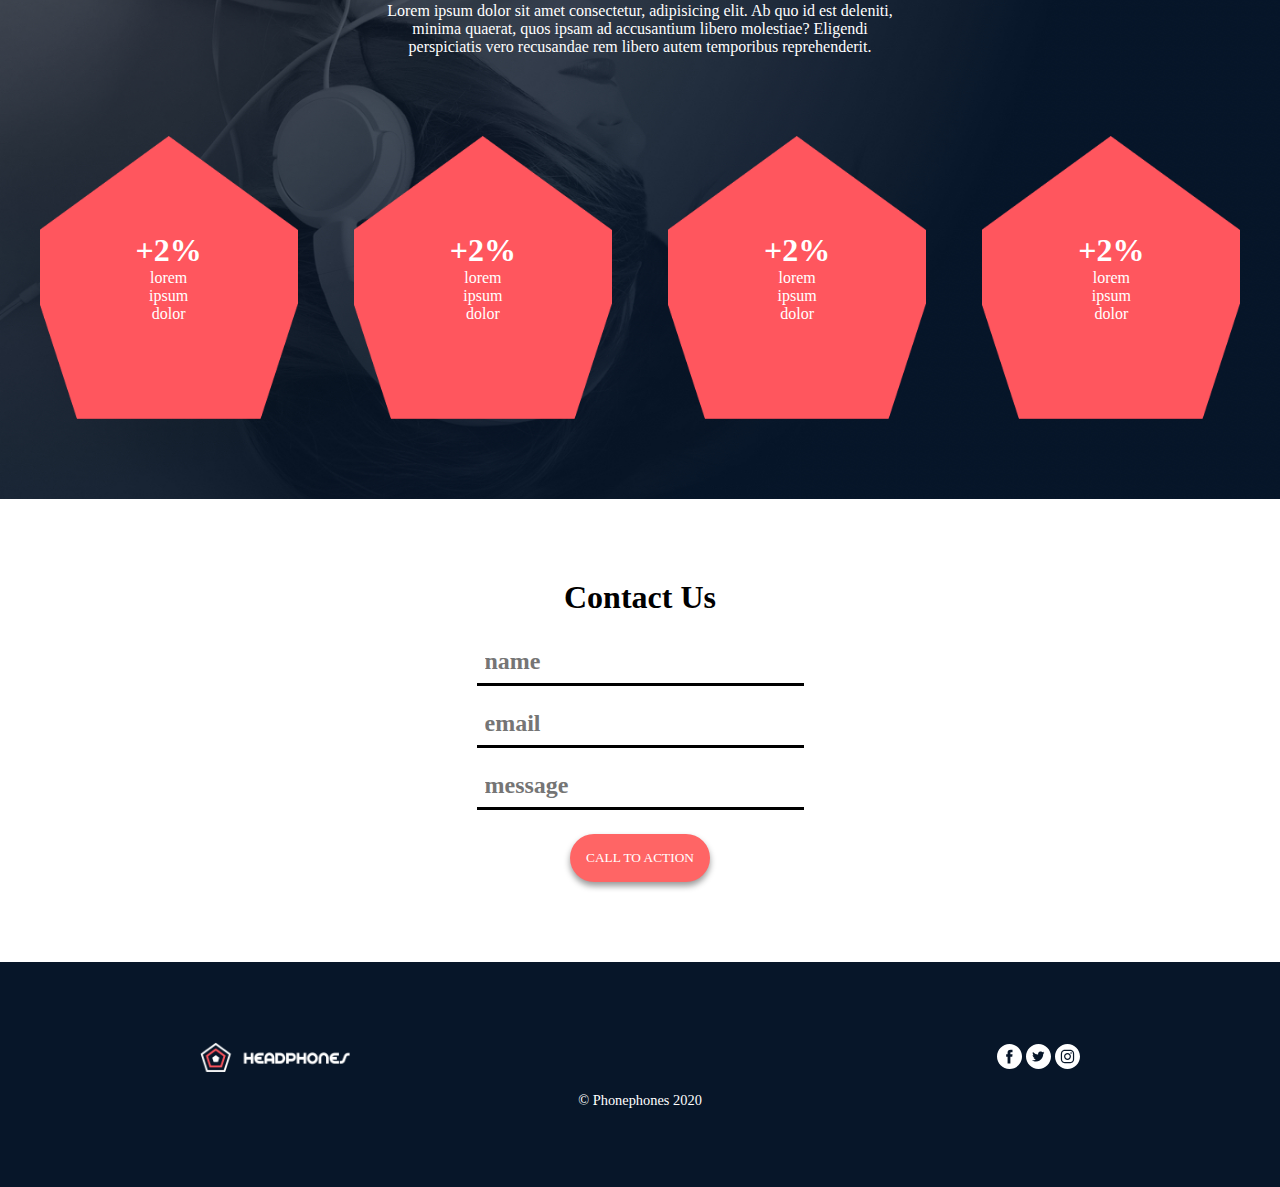
<file: headphones/8-index.html>
<!DOCTYPE html>
<html lang="en">
  <head>
    <meta charset="UTF-8" />
    <meta name="viewport" content="width=device-width, initial-scale=1.0" />
    <title>Head phones</title>
    <link rel="stylesheet" href="./8-styles.css" />
  </head>
  <body>
    <header>
      <nav>
        <div class="ham-menu">
          <span></span>
          <span></span>
          <span></span>
        </div>

        <div class="logo">
          <img
            src="./images/logo_headphones.png"
            alt="headphones logo"
            class="logo_1"
          />
        </div>

        <div class="nav-links">
          <a href="#">What we do</a>
          <a href="#">Our results</a>
          <a href="#">Contact Us</a>
        </div>
      </nav>

      <div class="hero-section">
        <div class="hero-section-paragraph">
          <h4>Lorem ipsum dolor set amet lorem ipsum</h4>
          <p>Lorem ipsum dolor sit amet consectetur adipisicing elit.</p>
        </div>
        <div class="btn-btn">
          <button class="cta-hero">CALL TO ACTION</button>
        </div>
      </div>

      <div class="hero-paragraph">
        <p>
          Lorem ipsum dolor sit amet consectetur adipisicing elit. Deserunt ab
          laudantium praesentium repellat libero sit dolorum natus fuga
          molestias. Consectetur facilis ipsa aspernatur tenetur ab corporis
          nobis voluptatem incidunt illo? Possimus veritatis mollitia hic
          dignissimos reiciendis maxime veniam beatae nihil, inventore.
        </p>
      </div>
    </header>

    <div class="section">
      <div class="what-about-container">
        <h3>What we do</h3>
        <div class="what-about-paragraph">
          <p>
            Lorem ipsum dolor sit, amet consectetur adipisicing elit. Nemo
            possimus provident excepturi, doloribus asperiores maxime facilis
            voluptas, nulla a sed quas repellat modi vel est quibusdam non
            corrupti! Inventore, molestiae.
          </p>
        </div>
      </div>

      <div class="what-about-images">
        <div class="left-image1">
          <img src="./images/sound-frecuency.png" alt="frequency sound image" />
          <h4>Lorem ipsum</h4>
          <p>Lorem ipsum dolor sit amet, consectetur adipiscing elit</p>
        </div>

        <div class="left-image">
          <img src="./images/video.png" alt="video image" />
          <h4>Lorem ipsum</h4>
          <p>Lorem ipsum dolor sit amet, consectetur adipiscing elit</p>
        </div>

        <div class="left-image">
          <img src="./images/music.png" alt="music image" />
          <h4>Lorem ipsum</h4>
          <p>Lorem ipsum dolor sit amet, consectetur adipiscing elit</p>
        </div>

        <div class="left-image">
          <img src="./images/hearing.png" alt="frequency sound image" />
          <h4>Lorem ipsum</h4>
          <p>Lorem ipsum dolor sit amet, consectetur adipiscing elit</p>
        </div>
      </div>
    </div>

    <div class="section1">
      <div class="our-result-container">
        <div class="our-result-heading">
          <h3>Our results speak for themselves</h3>
        </div>

        <div class="our-result-paragraph">
          <p>
            Lorem ipsum dolor sit amet consectetur, adipisicing elit. Ab quo id
            est deleniti, minima quaerat, quos ipsam ad accusantium libero
            molestiae? Eligendi perspiciatis vero recusandae rem libero autem
            temporibus reprehenderit.
          </p>
        </div>
      </div>

      <div class="our-rate-container">
        <div class="shape1">
          <h3>+2%</h3>
          <p>lorem ipsum dolor</p>
        </div>

        <div class="shape1">
          <h3>+2%</h3>
          <p>lorem ipsum dolor</p>
        </div>

        <div class="shape1">
          <h3>+2%</h3>
          <p>lorem ipsum dolor</p>
        </div>

        <div class="shape1">
          <h3>+2%</h3>
          <p>lorem ipsum dolor</p>
        </div>
      </div>
    </div>

    <div class="contact-us-container">
      <form>
        <h3>Contact Us</h3>

        <div class="details">
          <input type="text" placeholder="name" name="name" required />

          <input type="text" placeholder="email" name="email" required />

          <input type="text" placeholder="message" name="message" required />
        </div>

        <div class="btn-btn">
          <button class="cta-hero">CALL TO ACTION</button>
        </div>
      </form>
    </div>

    <div class="footer-container">
      <div class="logo-social">
        <div class="logo">
          <img
            src="./images/logo_headphones.png"
            alt="headphones logo"
            class="logo_1"
          />
        </div>

        <div class="img">
          <img
            src="./images/social media/Facebook_White.svg"
            alt="facebook logo"
          />
          <img
            src="./images/social media/Twitter_White.svg"
            alt="twitter logo"
          />
          <img
            src="./images/social media/Instagram_White.svg"
            alt="instagram logo"
          />
        </div>
      </div>

      <p>&copy; Phonephones 2020</p>
    </div>

    <script src="./8-script.js"></script>
  </body>
</html>
</file>
<file: headphones/0-styles.css>
@font-face {
    font-family: "holberton_school-icon";
    src: url(./fonts/holberton_school-icon.ttf);
}

*{
    margin: 0;
    padding: 0;
    box-sizing: border-box;
    font-family: "holberton_school-icon";
}

header{
    background: url("./images/headphones_hero_1.jpg");
    background-repeat: no-repeat;
    background-position: center;
    background-size: cover;
    width: 100%;
    min-height:  100vh;
    padding: 1rem 12.5rem;
    color: white;
    display: flex;
    flex-direction: column;
    justify-content: start;
    align-items: start;
    gap: 7rem;
}

nav{
    width: 100%;
    height: auto;
    display: flex;
    flex-direction: row;
    justify-content: space-between;
    align-items: center;
}

.logo{
    width: fit-content;
    height: auto;
}

.logo_1{
    width: 150px;
}

.nav-links{
    width: fit-content;
    display: flex;
    flex-direction: row;
    justify-content: start;
    align-items: center;
    gap: 4rem;
}

.nav-links a{
    color: white;
    text-decoration: none;
    font-weight: bold;
}

.nav-links a:hover{
    color: #ff6565;
    opacity: 0.9;
}

.hero-section{
    width: fit-content;
    height: auto;
    text-align: center;
    display: flex;
    flex-direction: column;
    justify-content: start;
    align-items: center;
    gap: 2rem;
    margin: 0 auto;
}

.hero-section-paragraph{
    width: 100%;
    line-height: 2rem;
}

.hero-section-paragraph h4{
    font-size: 2rem;
    font-weight: 800;
}

.hero-section-paragraph p{
    font-size: 1rem;
    font-weight: 800;
}

.btn-btn{
    width: fit-content;
    height: auto;
}

.btn-btn .cta-hero{
    border-radius: 100px;
    padding: 1rem;
    border: none;
    outline: none;
    color: white;
    background-color: #ff6565;
    box-shadow: 0 4px 6px rgba(0, 0, 0, 0.4);
}

.btn-btn .cta-hero:hover{
    opacity: 0.9;
    cursor: pointer;
}

.hero-paragraph{
    width: 80%;
    text-align: center;
    padding: 0.7rem;
    margin: 0 auto;
}
</file>
<file: headphones/1-styles.css>
@font-face {
  font-family: "holberto_school-icon";
  src: url("./fonts/holberton_school-icon.ttf");
}

* {
  margin: 0;
  padding: 0;
  font-family: "holberton_school-icon";
  box-sizing: border-box;
}

header {
  background: url("./images/headphones_hero_1.jpg");
  background-repeat: no-repeat;
  background-position: center;
  background-size: cover;
  width: 100%;
  min-height: 100vh;
  padding: 1rem 12.5rem;
  color: white;
  display: flex;
  flex-direction: column;
  justify-content: start;
  align-items: start;
  gap: 9rem;
}

nav {
  width: 100%;
  height: auto;
  display: flex;
  flex-direction: row;
  justify-content: space-between;
  align-items: center;
}

.logo {
  width: fit-content;
  height: auto;
}

.logo_1 {
  width: 150px;
}

.nav-links {
  width: fit-content;
  display: flex;
  flex-direction: row;
  justify-content: start;
  align-items: center;
  gap: 4rem;
}

.nav-links a {
  color: white;
  text-decoration: none;
  font-weight: bold;
}

.nav-links a:hover {
  color: #ff6565;
  opacity: 0.9;
}

.hero-section {
  width: fit-content;
  height: auto;
  text-align: center;
  display: flex;
  flex-direction: column;
  justify-content: start;
  align-items: center;
  gap: 2rem;
  margin: 0 auto;
}

.hero-section-paragraph {
  width: 100%;
  line-height: 2rem;
}

.hero-section-paragraph h4 {
  font-size: 2rem;
  font-weight: 800;
}

.hero-section-paragraph p {
  font-size: 1rem;
  font-weight: 800;
}

.btn-btn {
  width: fit-content;
  height: auto;
}

.btn-btn .cta-hero {
  border-radius: 100px;
  padding: 1rem;
  border: none;
  outline: none;
  color: white;
  background-color: #ff6565;
  box-shadow: 0 4px 6px rgba(0, 0, 0, 0.4);
}

.btn-btn .cta-hero:hover {
  opacity: 0.9;
  cursor: pointer;
}

.hero-paragraph {
  width: 80%;
  text-align: center;
  padding: 0.7rem;
  margin: 0 auto;
}

.section{
  width: 100%;
  height: auto;
  display: flex;
  flex-direction: column;
  justify-content: start;
  align-items: center;
  padding: 4rem 12.5rem;
  gap: 5rem;
}

.what-about-container{
  width: 70%;
  height: auto;
  text-align: center;
  display: flex;
  flex-direction: column;
  justify-content: start;
  align-items: center;
  gap: 3rem ;
}

.what-about-container h3{
  font-size: 2rem;
  font-weight: bold;
}

.what-about-paragraph{
  width: fit-content;
  height: auto;
}

.what-about-paragraph > p{
  font-size: 1.2rem;
  font-weight: 400;
}

.what-about-images{
  width: 100%;
  height: auto;
  display: flex;
  flex-direction: row;
  justify-content: start;
  align-items: center;
  gap: 5rem;
}

.left-image{
  width: fit-content;
  height: auto;
  display: flex;
  flex-direction: column;
  justify-content: start;
  align-items: center;
  text-align: center;
  gap: 1rem;
  line-height: 1.5rem;
}
.left-image1{
  width: fit-content;
  height: auto;
  display: flex;
  flex-direction: column;
  justify-content: start;
  align-items: center;
  text-align: center;
  gap: 1rem;
  line-height: 1.5rem;
}

.left-image img{
  width: 50px;
}

.left-image h4, .left-image1 h4{
  font-size: 1.5rem;
}

.left-image p, .left-image1 p{
  font-size: 1rem;
  font-weight: 400;
}
</file>
<file: headphones/2-styles.css>
@font-face {
  font-family: "holberto_school-icon";
  src: url("./fonts/holberton_school-icon.ttf");
}

* {
  margin: 0;
  padding: 0;
  font-family: "holberton_school-icon";
  box-sizing: border-box;
}

header {
  background: url("./images/headphones_hero_1.jpg");
  background-repeat: no-repeat;
  background-position: center;
  background-size: cover;
  width: 100%;
  min-height: 100vh;
  padding: 1rem 12.5rem;
  color: white;
  display: flex;
  flex-direction: column;
  justify-content: start;
  align-items: start;
  gap: 9rem;
}

nav {
  width: 100%;
  height: auto;
  display: flex;
  flex-direction: row;
  justify-content: space-between;
  align-items: center;
}

.logo {
  width: fit-content;
  height: auto;
}

.logo_1 {
  width: 150px;
}

.nav-links {
  width: fit-content;
  display: flex;
  flex-direction: row;
  justify-content: start;
  align-items: center;
  gap: 4rem;
}

.nav-links a {
  color: white;
  text-decoration: none;
  font-weight: bold;
}

.nav-links a:hover {
  color: #ff6565;
  opacity: 0.9;
}

.hero-section {
  width: fit-content;
  height: auto;
  text-align: center;
  display: flex;
  flex-direction: column;
  justify-content: start;
  align-items: center;
  gap: 2rem;
  margin: 0 auto;
}

.hero-section-paragraph {
  width: 100%;
  line-height: 2rem;
}

.hero-section-paragraph h4 {
  font-size: 2rem;
  font-weight: 800;
}

.hero-section-paragraph p {
  font-size: 1rem;
  font-weight: 800;
}

.btn-btn {
  width: fit-content;
  height: auto;
}

.btn-btn .cta-hero {
  border-radius: 100px;
  padding: 1rem;
  border: none;
  outline: none;
  color: white;
  background-color: #ff6565;
  box-shadow: 0 4px 6px rgba(0, 0, 0, 0.4);
}

.btn-btn .cta-hero:hover {
  opacity: 0.9;
  cursor: pointer;
}

.hero-paragraph {
  width: 80%;
  text-align: center;
  padding: 0.7rem;
  margin: 0 auto;
}

.section {
  width: 100%;
  height: auto;
  display: flex;
  flex-direction: column;
  justify-content: start;
  align-items: center;
  padding: 4rem 12.5rem;
  gap: 5rem;
}

.what-about-container {
  width: 70%;
  height: auto;
  text-align: center;
  display: flex;
  flex-direction: column;
  justify-content: start;
  align-items: center;
  gap: 3rem;
}

.what-about-container h3 {
  font-size: 2rem;
  font-weight: bold;
}

.what-about-paragraph {
  width: fit-content;
  height: auto;
}

.what-about-paragraph > p {
  font-size: 1.2rem;
  font-weight: 400;
}

.what-about-images {
  width: 100%;
  height: auto;
  display: flex;
  flex-direction: row;
  justify-content: start;
  align-items: center;
  gap: 5rem;
}

.left-image {
  width: fit-content;
  height: auto;
  display: flex;
  flex-direction: column;
  justify-content: start;
  align-items: center;
  text-align: center;
  gap: 1rem;
  line-height: 1.5rem;
}
.left-image1 {
  width: fit-content;
  height: auto;
  display: flex;
  flex-direction: column;
  justify-content: start;
  align-items: center;
  text-align: center;
  gap: 1rem;
  line-height: 1.5rem;
}

.left-image img {
  width: 50px;
}

.left-image h4,
.left-image1 h4 {
  font-size: 1.5rem;
}

.left-image p,
.left-image1 p {
  font-size: 1rem;
  font-weight: 400;
}

.section1 {
  background: url("./images/headphones_hero_2.jpg");
  background-repeat: no-repeat;
  background-position: center;
  background-size: cover;
  width: 100%;
  min-height: 60vh;
  padding: 5rem 12.5rem;
  color: white;
  display: flex;
  flex-direction: column;
  justify-content: start;
  align-items: center;
  gap: 5rem;
}

.our-result-container{
    width:50%;
    display: flex;
    flex-direction: column;
    justify-content: start;
    align-items: center;
    gap: 2rem;
    text-align: center;
}

.our-result-heading{
    width: fit-content;
}

.our-result-heading h3{
    font-size: 2rem;
    font-weight: bold;
}

.our-result-paragraph{
    width: 100%;
}


.our-rate-container{
    width: fit-content;
    display: flex;
    flex-direction: row;
    justify-content: start;
    align-items: center;
    gap: 3.5rem;
}

.shape1{
    text-align: center;
    background: url("./images/pentagone.png");
    background-size: cover;
    background-position: center;
    background-repeat: no-repeat;
    padding: 2.8rem;
}

.shape1 h3{
    font-size: 2rem;
    font-weight: bold;
}
</file>
<file: headphones/3-styles.css>
@font-face {
  font-family: "holberto_school-icon";
  src: url("./fonts/holberton_school-icon.ttf");
}

* {
  margin: 0;
  padding: 0;
  font-family: "holberton_school-icon";
  box-sizing: border-box;
}

header {
  background: url("./images/headphones_hero_1.jpg");
  background-repeat: no-repeat;
  background-position: center;
  background-size: cover;
  width: 100%;
  min-height: 100vh;
  padding: 1rem 12.5rem;
  color: white;
  display: flex;
  flex-direction: column;
  justify-content: start;
  align-items: start;
  gap: 10rem;
}

nav {
  width: 100%;
  height: auto;
  display: flex;
  flex-direction: row;
  justify-content: space-between;
  align-items: center;
}

.logo {
  width: fit-content;
  height: auto;
}

.logo_1 {
  width: 150px;
}

.nav-links {
  width: fit-content;
  display: flex;
  flex-direction: row;
  justify-content: start;
  align-items: center;
  gap: 4rem;
}

.nav-links a {
  color: white;
  text-decoration: none;
  font-weight: bold;
}

.nav-links a:hover {
  color: #ff6565;
  opacity: 0.9;
}

.hero-section {
  width: fit-content;
  height: auto;
  text-align: center;
  display: flex;
  flex-direction: column;
  justify-content: start;
  align-items: center;
  gap: 2rem;
  margin: 0 auto;
}

.hero-section-paragraph {
  width: 100%;
  line-height: 2rem;
}

.hero-section-paragraph h4 {
  font-size: 2rem;
  font-weight: 800;
}

.hero-section-paragraph p {
  font-size: 1rem;
  font-weight: 800;
}

.btn-btn {
  width: fit-content;
  height: auto;
}

.btn-btn .cta-hero {
  border-radius: 100px;
  padding: 1rem;
  border: none;
  outline: none;
  color: white;
  background-color: #ff6565;
  box-shadow: 0 4px 6px rgba(0, 0, 0, 0.4);
}

.btn-btn .cta-hero:hover {
  opacity: 0.9;
  cursor: pointer;
}

.hero-paragraph {
  width: 80%;
  text-align: center;
  padding: 0.7rem;
  margin: 0 auto;
}

.section {
  width: 100%;
  height: auto;
  display: flex;
  flex-direction: column;
  justify-content: start;
  align-items: center;
  padding: 4rem 12.5rem;
  gap: 5rem;
}

.what-about-container {
  width: 70%;
  height: auto;
  text-align: center;
  display: flex;
  flex-direction: column;
  justify-content: start;
  align-items: center;
  gap: 3rem;
}

.what-about-container h3 {
  font-size: 2rem;
  font-weight: bold;
}

.what-about-paragraph {
  width: fit-content;
  height: auto;
}

.what-about-paragraph > p {
  font-size: 1.2rem;
  font-weight: 400;
}

.what-about-images {
  width: 100%;
  height: auto;
  display: flex;
  flex-direction: row;
  justify-content: start;
  align-items: center;
  gap: 5rem;
}

.left-image {
  width: fit-content;
  height: auto;
  display: flex;
  flex-direction: column;
  justify-content: start;
  align-items: center;
  text-align: center;
  gap: 1rem;
  line-height: 1.5rem;
}
.left-image1 {
  width: fit-content;
  height: auto;
  display: flex;
  flex-direction: column;
  justify-content: start;
  align-items: center;
  text-align: center;
  gap: 1rem;
  line-height: 1.5rem;
}

.left-image img {
  width: 50px;
}

.left-image h4,
.left-image1 h4 {
  font-size: 1.5rem;
}

.left-image p,
.left-image1 p {
  font-size: 1rem;
  font-weight: 400;
}

.section1 {
  background: url("./images/headphones_hero_2.jpg");
  background-repeat: no-repeat;
  background-position: center;
  background-size: cover;
  width: 100%;
  min-height: 60vh;
  padding: 5rem 12.5rem;
  color: white;
  display: flex;
  flex-direction: column;
  justify-content: start;
  align-items: center;
  gap: 5rem;
}

.our-result-container {
  width: 60%;
  display: flex;
  flex-direction: column;
  justify-content: start;
  align-items: center;
  gap: 2rem;
  text-align: center;
}

.our-result-heading {
  width: fit-content;
}

.our-result-heading h3 {
  font-size: 2rem;
  font-weight: bold;
}

.our-result-paragraph {
  width: 100%;
}

.our-rate-container {
  width: 100%;
  display: flex;
  flex-direction: row;
  justify-content: start;
  align-items: center;
  gap: 3.5rem;
}

.shape1 {
  text-align: center;
  background: url("./images/pentagone.png");
  background-size: cover;
  background-position: center;
  background-repeat: no-repeat;
  padding: 6rem;
}

.shape1 h3 {
  font-size: 2rem;
  font-weight: bold;
}

.contact-us-container {
  width: 100%;
  height: auto;
  padding: 5rem 12.5rem;
  display: flex;
  flex-direction: column;
  justify-content: start;
  align-items: center;
}

form {
  width: fit-content;
  height: auto;
  display: flex;
  flex-direction: column;
  justify-content: center;
  align-items: center;
  gap: 1.5rem;
}

form h3 {
  font-size: 2rem;
  font-weight: bold;
}

.details {
  width: 100%;
  height: auto;
  display: flex;
  flex-direction: column;
  justify-content: start;
  align-items: start;
  gap: 1rem;
}

input{
    width: 100%;
    padding: 0.5rem;
    font-size: 1.5rem;
    font-weight: 600;
    border: none;
    outline: none;
    border-bottom: solid;
}
</file>
<file: headphones/4-styles.css>
@font-face {
  font-family: "holberto_school-icon";
  src: url("./fonts/holberton_school-icon.ttf");
}

* {
  margin: 0;
  padding: 0;
  font-family: "holberton_school-icon";
  box-sizing: border-box;
}

header {
  background: url("./images/headphones_hero_1.jpg");
  background-repeat: no-repeat;
  background-position: center;
  background-size: cover;
  width: 100%;
  min-height: 100vh;
  padding: 1rem 12.5rem;
  color: white;
  display: flex;
  flex-direction: column;
  justify-content: start;
  align-items: start;
  gap: 12rem;
}

nav {
  width: 100%;
  height: auto;
  display: flex;
  flex-direction: row;
  justify-content: space-between;
  align-items: center;
}

.logo {
  width: fit-content;
  height: auto;
}

.logo_1 {
  width: 150px;
}

.nav-links {
  width: fit-content;
  display: flex;
  flex-direction: row;
  justify-content: start;
  align-items: center;
  gap: 4rem;
}

.nav-links a {
  color: white;
  text-decoration: none;
  font-weight: bold;
}

.nav-links a:hover {
  color: #ff6565;
  opacity: 0.9;
}

.hero-section {
  width: fit-content;
  height: auto;
  text-align: center;
  display: flex;
  flex-direction: column;
  justify-content: start;
  align-items: center;
  gap: 2rem;
  margin: 0 auto;
}

.hero-section-paragraph {
  width: 100%;
  line-height: 2rem;
}

.hero-section-paragraph h4 {
  font-size: 2rem;
  font-weight: 800;
}

.hero-section-paragraph p {
  font-size: 1rem;
  font-weight: 800;
}

.btn-btn {
  width: fit-content;
  height: auto;
}

.btn-btn .cta-hero {
  border-radius: 100px;
  padding: 1rem;
  border: none;
  outline: none;
  color: white;
  background-color: #ff6565;
  box-shadow: 0 4px 6px rgba(0, 0, 0, 0.4);
}

.btn-btn .cta-hero:hover {
  opacity: 0.9;
  cursor: pointer;
}

.hero-paragraph {
  width: 80%;
  text-align: center;
  padding: 0.7rem;
  margin: 0 auto;
}

.section {
  width: 100%;
  height: auto;
  display: flex;
  flex-direction: column;
  justify-content: start;
  align-items: center;
  padding: 4rem 12.5rem;
  gap: 5rem;
}

.what-about-container {
  width: 70%;
  height: auto;
  text-align: center;
  display: flex;
  flex-direction: column;
  justify-content: start;
  align-items: center;
  gap: 3rem;
}

.what-about-container h3 {
  font-size: 2rem;
  font-weight: bold;
}

.what-about-paragraph {
  width: fit-content;
  height: auto;
}

.what-about-paragraph > p {
  font-size: 1.2rem;
  font-weight: 400;
}

.what-about-images {
  width: 100%;
  height: auto;
  display: flex;
  flex-direction: row;
  justify-content: start;
  align-items: center;
  gap: 5rem;
}

/* adding scaling animation to the About Us section */


.left-image {
  width: fit-content;
  height: auto;
  display: flex;
  flex-direction: column;
  justify-content: start;
  align-items: center;
  text-align: center;
  gap: 1rem;
  line-height: 1.5rem;
  cursor: pointer;
}


.left-image1 {
  width: fit-content;
  height: auto;
  display: flex;
  flex-direction: column;
  justify-content: start;
  align-items: center;
  text-align: center;
  gap: 1rem;
  line-height: 1.5rem;
}



.left-image img {
  width: 50px;
}

.left-image h4,
.left-image1 h4 {
  font-size: 1.5rem;
}

.left-image p,
.left-image1 p {
  font-size: 1rem;
  font-weight: 400;
}

.section1 {
  background: url("./images/headphones_hero_2.jpg");
  background-repeat: no-repeat;
  background-position: center;
  background-size: cover;
  width: 100%;
  min-height: 60vh;
  padding: 5rem 12.5rem;
  color: white;
  display: flex;
  flex-direction: column;
  justify-content: start;
  align-items: center;
  gap: 5rem;
}

.our-result-container {
  width: 60%;
  display: flex;
  flex-direction: column;
  justify-content: start;
  align-items: center;
  gap: 2rem;
  text-align: center;
}

.our-result-heading {
  width: fit-content;
}

.our-result-heading h3 {
  font-size: 2rem;
  font-weight: bold;
}

.our-result-paragraph {
  width: 100%;
}

.our-rate-container {
  width: fit-content;
  display: flex;
  flex-direction: row;
  justify-content: start;
  align-items: center;
  gap: 3.5rem;
}

.shape1 {
  text-align: center;
  background: url("./images/pentagone.png");
  background-size: cover;
  background-position: center;
  background-repeat: no-repeat;
  padding: 6rem;
  animation: forwards;
}

.shape1:hover{
  transform: translate(100px, 100px);
  
}
.shape1 h3 {
  font-size: 2rem;
  font-weight: bold;
}

.contact-us-container {
  width: 100%;
  height: auto;
  padding: 5rem 12.5rem;
  display: flex;
  flex-direction: column;
  justify-content: start;
  align-items: center;
}

form {
  width: fit-content;
  height: auto;
  display: flex;
  flex-direction: column;
  justify-content: center;
  align-items: center;
  gap: 1.5rem;
}

form h3 {
  font-size: 2rem;
  font-weight: bold;
}

.details {
  width: 100%;
  height: auto;
  display: flex;
  flex-direction: column;
  justify-content: start;
  align-items: start;
  gap: 1rem;
}

input {
  width: 100%;
  padding: 0.5rem;
  font-size: 1.5rem;
  font-weight: 600;
  border: none;
  outline: none;
  border-bottom: solid;
}

.footer-container {
  width: 100%;
  height: 25vh;
  background-color: #071629;
  display: flex;
  flex-direction: column;
  justify-content: start;
  align-items: center;
  color: white;
  padding: 5rem 12.5rem;
  text-align: center;
  gap: 1rem;
}

.footer-container p {
  font-size: 0.9rem;
  font-weight: 500;
}

.logo-social {
  width: 100%;
  height: auto;
  display: flex;
  flex-direction: row;
  justify-content: space-between;
  align-items: center;
}

.img {
  width: fit-content;
  height: auto;
}

.img img {
  width: 25px;
}
</file>
<file: headphones/6-styles.css>
@font-face {
  font-family: "holberto_school-icon";
  src: url("./fonts/holberton_school-icon.ttf");
}

* {
  margin: 0;
  padding: 0;
  font-family: "holberton_school-icon";
  box-sizing: border-box;
}

header {
  background: url("./images/headphones_hero_1.jpg");
  background-repeat: no-repeat;
  background-position: center;
  background-size: cover;
  width: 100%;
  min-height: 100vh;
  padding: 1rem 12.5rem;
  color: white;
  display: flex;
  flex-direction: column;
  justify-content: start;
  align-items: start;
  gap: 12rem;
}

nav {
  width: 100%;
  height: auto;
  display: flex;
  flex-direction: row;
  justify-content: space-between;
  align-items: center;
}

.logo {
  width: fit-content;
  height: auto;
}

.logo_1 {
  width: 150px;
}

.nav-links {
  width: fit-content;
  display: flex;
  flex-direction: row;
  justify-content: start;
  align-items: center;
  gap: 4rem;
}

.nav-links a {
  color: white;
  text-decoration: none;
  font-weight: bold;
}

.nav-links a:hover {
  color: #ff6565;
  opacity: 0.9;
}

.hero-section {
  width: fit-content;
  height: auto;
  text-align: center;
  display: flex;
  flex-direction: column;
  justify-content: start;
  align-items: center;
  gap: 2rem;
  margin: 0 auto;
}

.hero-section-paragraph {
  width: 100%;
  line-height: 2rem;
}

.hero-section-paragraph h4 {
  font-size: 2rem;
  font-weight: 800;
}

.hero-section-paragraph p {
  font-size: 1rem;
  font-weight: 800;
}

.btn-btn {
  width: fit-content;
  height: auto;
}

.btn-btn .cta-hero {
  border-radius: 100px;
  padding: 1rem;
  border: none;
  outline: none;
  color: white;
  background-color: #ff6565;
  box-shadow: 0 4px 6px rgba(0, 0, 0, 0.4);
}

.btn-btn .cta-hero:hover {
  opacity: 0.9;
  cursor: pointer;
}

.hero-paragraph {
  width: 80%;
  text-align: center;
  padding: 0.7rem;
  margin: 0 auto;
}

.section {
  width: 100%;
  height: auto;
  display: flex;
  flex-direction: column;
  justify-content: start;
  align-items: center;
  padding: 4rem 12.5rem;
  gap: 5rem;
}

.what-about-container {
  width: 70%;
  height: auto;
  text-align: center;
  display: flex;
  flex-direction: column;
  justify-content: start;
  align-items: center;
  gap: 3rem;
}

.what-about-container h3 {
  font-size: 2rem;
  font-weight: bold;
}

.what-about-paragraph {
  width: fit-content;
  height: auto;
}

.what-about-paragraph > p {
  font-size: 1.2rem;
  font-weight: 400;
}

.what-about-images {
  width: 100%;
  height: auto;
  display: flex;
  flex-direction: row;
  justify-content: start;
  align-items: center;
  gap: 5rem;
}

.left-image {
  width: fit-content;
  height: auto;
  display: flex;
  flex-direction: column;
  justify-content: start;
  align-items: center;
  text-align: center;
  gap: 1rem;
  line-height: 1.5rem;
}
.left-image1 {
  width: fit-content;
  height: auto;
  display: flex;
  flex-direction: column;
  justify-content: start;
  align-items: center;
  text-align: center;
  gap: 1rem;
  line-height: 1.5rem;
}

.left-image img {
  width: 50px;
}

.left-image h4,
.left-image1 h4 {
  font-size: 1.5rem;
}

.left-image p,
.left-image1 p {
  font-size: 1rem;
  font-weight: 400;
}

.section1 {
  background: url("./images/headphones_hero_2.jpg");
  background-repeat: no-repeat;
  background-position: center;
  background-size: cover;
  width: 100%;
  min-height: 60vh;
  padding: 5rem 12.5rem;
  color: white;
  display: flex;
  flex-direction: column;
  justify-content: start;
  align-items: center;
  gap: 5rem;
}

.our-result-container {
  width: 60%;
  display: flex;
  flex-direction: column;
  justify-content: start;
  align-items: center;
  gap: 2rem;
  text-align: center;
}

.our-result-heading {
  width: fit-content;
}

.our-result-heading h3 {
  font-size: 2rem;
  font-weight: bold;
}

.our-result-paragraph {
  width: 100%;
}

/* .our-rate-container {
  width: fit-content;
  display: flex;
  flex-direction: row;
  justify-content: start;
  align-items: center;
  gap: 3.5rem;
} */

.our-rate-container {
  width: fit-content;
  position: relative;
  margin: 50px auto;
  display: flex;
  flex-direction: row;
  justify-content: space-between;
  align-items: center;
  text-align: center;
  gap: 5rem;
}

.shape1 {
  /* Define the size of the box the pentagon will occupy */
  /* width: 200px; */
  width: fit-content;
  height: 200px;
  /* height: auto; */

  /* The specific color from the image (a salmon/coral red) */
  background-color: #FF6565;

  /* --- The Magic: Clip-Path --- */
  /* This defines the 5 corners of the pentagon using percentages 
       of the 200px x 200px box. */
  clip-path: polygon(
    50% 0%,
    /* Top point */ 100% 38%,
    /* Right upper corner */ 81% 100%,
    /* Right lower corner */ 19% 100%,
    /* Left lower corner */ 0% 38% /* Left upper corner */
  );
  padding: 2.5rem;
}

.shape1 h3 {
  font-size: 2rem;
  font-weight: bold;
}

.contact-us-container {
  width: 100%;
  height: auto;
  padding: 5rem 12.5rem;
  display: flex;
  flex-direction: column;
  justify-content: start;
  align-items: center;
}

form {
  width: fit-content;
  height: auto;
  display: flex;
  flex-direction: column;
  justify-content: center;
  align-items: center;
  gap: 1.5rem;
}

form h3 {
  font-size: 2rem;
  font-weight: bold;
}

.details {
  width: 100%;
  height: auto;
  display: flex;
  flex-direction: column;
  justify-content: start;
  align-items: start;
  gap: 1rem;
}

input {
  width: 100%;
  padding: 0.5rem;
  font-size: 1.5rem;
  font-weight: 600;
  border: none;
  outline: none;
  border-bottom: solid;
}

.footer-container {
  width: 100%;
  height: 25vh;
  background-color: #071629;
  display: flex;
  flex-direction: column;
  justify-content: start;
  align-items: center;
  color: white;
  padding: 5rem 12.5rem;
  text-align: center;
  gap: 1rem;
}

.footer-container p {
  font-size: 0.9rem;
  font-weight: 500;
}

.logo-social {
  width: 100%;
  height: auto;
  display: flex;
  flex-direction: row;
  justify-content: space-between;
  align-items: center;
}

.img {
  width: fit-content;
  height: auto;
}

.img img {
  width: 25px;
}
</file>
<file: headphones/7-styles.css>
@font-face {
  font-family: "holberto_school-icon";
  src: url("./fonts/holberton_school-icon.ttf");
}

* {
  margin: 0;
  padding: 0;
  font-family: "holberton_school-icon";
  box-sizing: border-box;
}

header {
  background: url("./images/headphones_hero_1.jpg");
  background-repeat: no-repeat;
  background-position: center;
  background-size: cover;
  width: 100%;
  min-height: 100vh;
  padding: 1rem 12.5rem;
  color: white;
  display: flex;
  flex-direction: column;
  justify-content: start;
  align-items: start;
  gap: 12rem;
}

nav {
  width: 100%;
  height: auto;
  display: flex;
  flex-direction: row;
  justify-content: space-between;
  align-items: center;
}

.logo {
  width: fit-content;
  height: auto;
}

.logo_1 {
  width: 150px;
}

.nav-links {
  width: fit-content;
  display: flex;
  flex-direction: row;
  justify-content: start;
  align-items: center;
  gap: 4rem;
}

.nav-links a {
  color: white;
  text-decoration: none;
  font-weight: bold;
}

.nav-links a:hover {
  color: #ff6565;
  opacity: 0.9;
}

.hero-section {
  width: fit-content;
  height: auto;
  text-align: center;
  display: flex;
  flex-direction: column;
  justify-content: start;
  align-items: center;
  gap: 2rem;
  margin: 0 auto;
}

.hero-section-paragraph {
  width: 100%;
  line-height: 2rem;
}

.hero-section-paragraph h4 {
  font-size: 2rem;
  font-weight: 800;
}

.hero-section-paragraph p {
  font-size: 1rem;
  font-weight: 800;
}

.btn-btn {
  width: fit-content;
  height: auto;
}

.btn-btn .cta-hero {
  border-radius: 100px;
  padding: 1rem;
  border: none;
  outline: none;
  color: white;
  background-color: #ff6565;
  box-shadow: 0 4px 6px rgba(0, 0, 0, 0.4);
}

.btn-btn .cta-hero:hover {
  opacity: 0.9;
  cursor: pointer;
}

.hero-paragraph {
  width: 80%;
  text-align: center;
  padding: 0.7rem;
  margin: 0 auto;
}

.section {
  width: 100%;
  height: auto;
  display: flex;
  flex-direction: column;
  justify-content: start;
  align-items: center;
  padding: 4rem 12.5rem;
  gap: 5rem;
}

.what-about-container {
  width: 70%;
  height: auto;
  text-align: center;
  display: flex;
  flex-direction: column;
  justify-content: start;
  align-items: center;
  gap: 3rem;
}

.what-about-container h3 {
  font-size: 2rem;
  font-weight: bold;
}

.what-about-paragraph {
  width: fit-content;
  height: auto;
}

.what-about-paragraph > p {
  font-size: 1.2rem;
  font-weight: 400;
}

.what-about-images {
  width: 100%;
  height: auto;
  display: flex;
  flex-direction: row;
  justify-content: start;
  align-items: center;
  gap: 5rem;
}

.left-image {
  width: fit-content;
  height: auto;
  display: flex;
  flex-direction: column;
  justify-content: start;
  align-items: center;
  text-align: center;
  gap: 1rem;
  line-height: 1.5rem;
  cursor: pointer;
  transform: scale(1);
}

.left-image:hover {
  opacity: 0.4;
  transform: rotate(45deg);
}
.left-image1 {
  width: fit-content;
  height: auto;
  display: flex;
  flex-direction: column;
  justify-content: start;
  align-items: center;
  text-align: center;
  gap: 1rem;
  line-height: 1.5rem;
  cursor: pointer;
}

.left-image1:hover {
  opacity: 0.4;
  transform: rotate(45deg);
}

.left-image img {
  width: 50px;
}

.left-image h4,
.left-image1 h4 {
  font-size: 1.5rem;
}

.left-image p,
.left-image1 p {
  font-size: 1rem;
  font-weight: 400;
}

.section1 {
  background: url("./images/headphones_hero_2.jpg");
  background-repeat: no-repeat;
  background-position: center;
  background-size: cover;
  width: 100%;
  min-height: 60vh;
  padding: 5rem 12.5rem;
  color: white;
  display: flex;
  flex-direction: column;
  justify-content: start;
  align-items: center;
  gap: 5rem;
}

.our-result-container {
  width: 60%;
  display: flex;
  flex-direction: column;
  justify-content: start;
  align-items: center;
  gap: 2rem;
  text-align: center;
}

.our-result-heading {
  width: fit-content;
}

.our-result-heading h3 {
  font-size: 2rem;
  font-weight: bold;
}

.our-result-paragraph {
  width: 100%;
}

.our-rate-container {
  width: fit-content;
  display: flex;
  flex-direction: row;
  justify-content: start;
  align-items: center;
  gap: 3.5rem;
}

.shape1 {
  text-align: center;
  background: url("./images/pentagone.png");
  background-size: cover;
  background-position: center;
  background-repeat: no-repeat;
  padding: 6rem;
  animation: forwards;
}

.shape1:hover {
  transform: translate(100px, 100px);
}
.shape1 h3 {
  font-size: 2rem;
  font-weight: bold;
}

.contact-us-container {
  width: 100%;
  height: auto;
  padding: 5rem 12.5rem;
  display: flex;
  flex-direction: column;
  justify-content: start;
  align-items: center;
}

form {
  width: fit-content;
  height: auto;
  display: flex;
  flex-direction: column;
  justify-content: center;
  align-items: center;
  gap: 1.5rem;
}

form h3 {
  font-size: 2rem;
  font-weight: bold;
}

.details {
  width: 100%;
  height: auto;
  display: flex;
  flex-direction: column;
  justify-content: start;
  align-items: start;
  gap: 1rem;
}

input {
  width: 100%;
  padding: 0.5rem;
  font-size: 1.5rem;
  font-weight: 600;
  border: none;
  outline: none;
  border-bottom: solid;
}

.footer-container {
  width: 100%;
  height: 25vh;
  background-color: #071629;
  display: flex;
  flex-direction: column;
  justify-content: start;
  align-items: center;
  color: white;
  padding: 5rem 12.5rem;
  text-align: center;
  gap: 1rem;
}

.footer-container p {
  font-size: 0.9rem;
  font-weight: 500;
}

.logo-social {
  width: 100%;
  height: auto;
  display: flex;
  flex-direction: row;
  justify-content: space-between;
  align-items: center;
}

.img {
  width: fit-content;
  height: auto;
}

.img img {
  width: 25px;
}
</file>
<file: headphones/8-styles.css>
@font-face {
  font-family: "holberto_school-icon";
  src: url("./fonts/holberton_school-icon.ttf");
}

* {
  margin: 0;
  padding: 0;
  font-family: "holberton_school-icon";
  box-sizing: border-box;
}

header {
  background: url("./images/headphones_hero_1.jpg");
  background-repeat: no-repeat;
  background-position: center;
  background-size: cover;
  width: 100%;
  min-height: 100vh;
  padding: 1rem 12.5rem;
  color: white;
  display: flex;
  flex-direction: column;
  justify-content: start;
  align-items: start;
  gap: 8rem;
}

nav {
  width: 100%;
  height: auto;
  display: flex;
  flex-direction: row;
  justify-content: space-between;
  align-items: center;
}

.logo {
  width: fit-content;
  height: auto;
}

.logo_1 {
  width: 150px;
}

.nav-links {
  width: fit-content;
  display: flex;
  flex-direction: row;
  justify-content: start;
  align-items: center;
  gap: 4rem;
}

.nav-links a {
  color: white;
  text-decoration: none;
  font-weight: bold;
}

.nav-links a:hover {
  color: #ff6565;
  opacity: 0.9;
}

.hero-section {
  width: fit-content;
  height: auto;
  text-align: center;
  display: flex;
  flex-direction: column;
  justify-content: start;
  align-items: center;
  gap: 2rem;
  margin: 0 auto;
}

.hero-section-paragraph {
  width: 100%;
  line-height: 2rem;
}

.hero-section-paragraph h4 {
  font-size: 2rem;
  font-weight: 800;
}

.hero-section-paragraph p {
  font-size: 1rem;
  font-weight: 800;
}

.btn-btn {
  width: fit-content;
  height: auto;
}

.btn-btn .cta-hero {
  border-radius: 100px;
  padding: 1rem;
  border: none;
  outline: none;
  color: white;
  background-color: #ff6565;
  box-shadow: 0 4px 6px rgba(0, 0, 0, 0.4);
}

.btn-btn .cta-hero:hover {
  opacity: 0.9;
  cursor: pointer;
}

.hero-paragraph {
  width: 80%;
  text-align: center;
  padding: 0.7rem;
  margin: 0 auto;
}

.section {
  width: 100%;
  height: auto;
  display: flex;
  flex-direction: column;
  justify-content: start;
  align-items: center;
  padding: 4rem 12.5rem;
  gap: 5rem;
}

.what-about-container {
  width: 70%;
  height: auto;
  text-align: center;
  display: flex;
  flex-direction: column;
  justify-content: start;
  align-items: center;
  gap: 3rem;
}

.what-about-container h3 {
  font-size: 2rem;
  font-weight: bold;
}

.what-about-paragraph {
  width: fit-content;
  height: auto;
}

.what-about-paragraph > p {
  font-size: 1.2rem;
  font-weight: 400;
}

.what-about-images {
  width: 100%;
  height: auto;
  display: flex;
  flex-direction: row;
  justify-content: start;
  align-items: center;
  gap: 5rem;
}

.left-image {
  width: fit-content;
  height: auto;
  display: flex;
  flex-direction: column;
  justify-content: start;
  align-items: center;
  text-align: center;
  gap: 1rem;
  line-height: 1.5rem;
  cursor: pointer;
  transform: scale(1);
}

.left-image:hover {
  opacity: 0.4;
  transform: rotate(45deg);
}
.left-image1 {
  width: fit-content;
  height: auto;
  display: flex;
  flex-direction: column;
  justify-content: start;
  align-items: center;
  text-align: center;
  gap: 1rem;
  line-height: 1.5rem;
  cursor: pointer;
}

.left-image1:hover {
  opacity: 0.4;
  transform: rotate(45deg);
}

.left-image img {
  width: 50px;
}

.left-image h4,
.left-image1 h4 {
  font-size: 1.5rem;
}

.left-image p,
.left-image1 p {
  font-size: 1rem;
  font-weight: 400;
}

.section1 {
  background: url("./images/headphones_hero_2.jpg");
  background-repeat: no-repeat;
  background-position: center;
  background-size: cover;
  width: 100%;
  min-height: 60vh;
  padding: 5rem 12.5rem;
  color: white;
  display: flex;
  flex-direction: column;
  justify-content: start;
  align-items: center;
  gap: 5rem;
}

.our-result-container {
  width: 60%;
  display: flex;
  flex-direction: column;
  justify-content: start;
  align-items: center;
  gap: 2rem;
  text-align: center;
}

.our-result-heading {
  width: fit-content;
}

.our-result-heading h3 {
  font-size: 2rem;
  font-weight: bold;
}

.our-result-paragraph {
  width: 100%;
}

.our-rate-container {
  width: fit-content;
  display: flex;
  flex-direction: row;
  justify-content: start;
  align-items: center;
  gap: 3.5rem;
}

.shape1 {
  text-align: center;
  background: url("./images/pentagone.png");
  background-size: cover;
  background-position: center;
  background-repeat: no-repeat;
  padding: 6rem;
  animation: forwards;
}

.shape1:hover {
  transform: translate(100px, 100px);
}
.shape1 h3 {
  font-size: 2rem;
  font-weight: bold;
}

.contact-us-container {
  width: 100%;
  height: auto;
  padding: 5rem 12.5rem;
  display: flex;
  flex-direction: column;
  justify-content: start;
  align-items: center;
}

form {
  width: fit-content;
  height: auto;
  display: flex;
  flex-direction: column;
  justify-content: center;
  align-items: center;
  gap: 1.5rem;
}

form h3 {
  font-size: 2rem;
  font-weight: bold;
}

.details {
  width: 100%;
  height: auto;
  display: flex;
  flex-direction: column;
  justify-content: start;
  align-items: start;
  gap: 1rem;
}

input {
  width: 100%;
  padding: 0.5rem;
  font-size: 1.5rem;
  font-weight: 600;
  border: none;
  outline: none;
  border-bottom: solid;
}

.footer-container {
  width: 100%;
  height: 25vh;
  background-color: #071629;
  display: flex;
  flex-direction: column;
  justify-content: start;
  align-items: center;
  color: white;
  padding: 5rem 12.5rem;
  text-align: center;
  gap: 1rem;
}

.footer-container p {
  font-size: 0.9rem;
  font-weight: 500;
}

.logo-social {
  width: 100%;
  height: auto;
  display: flex;
  flex-direction: row;
  justify-content: space-between;
  align-items: center;
}

.img {
  width: fit-content;
  height: auto;
}

.img img {
  width: 25px;
}

/* Mobile responsiveness */
@media screen and (max-width: 480px) {
  header {
    background: url("./images/headphones_hero_1.jpg");
    background-repeat: no-repeat;
    background-position: center;
    background-size: cover;
    width: 100%;
    min-height: 80vh;
    padding: 2rem 1rem;
    color: white;
    display: flex;
    flex-direction: column;
    justify-content: start;
    align-items: start;
    gap: 7rem;
  }

  nav {
    width: fit-content;
    height: auto;
    display: flex;
    flex-direction: row;
    justify-content: start;
    align-items: center;
    gap: 3rem;
  }

  .nav-links {
    width: fit-content;
    display: flex;
    flex-direction: column;
    justify-content: center;
    align-items: center;
    gap: 0.4rem;
    background-color: #071629;
    height: 100vh;
    width: 100%;
    max-width: 450px;
    position: fixed;
    top: 0;
    right: -4000px;
    text-align: center;
    transition: 0.3s ease;
  }

  .nav-links:active {
    right: 0;
  }

  .ham-menu {
    height: 50px;
    width: 50px;
    margin-left: auto;
    position: relative;
  }

  .ham-menu span {
    height: 5px;
    width: 30px;
    background-color: aliceblue;
    border-radius: 25px;
    position: absolute;
    top: 140%;
    left: 100%;
    transform: translate(-50px, -50px);
    transition: 0.3s ease;
  }

  .ham-menu span:nth-child(1) {
    top: 160%;
  }

  .ham-menu span:nth-child(3) {
    top: 180%;
  }

  /* making the handburger menu active when clicked */
  .ham-menu:active span:nth-child(1) {
    top: 50%;
    transform: translate(-50%, -50%) rotate(45deg);
  }

  .ham-menu:active span:nth-child(2) {
    opacity: 0;
  }

  .ham-menu:active span:nth-child(3) {
    top: 50%;
    transform: translate(-50%, -50%) rotate(-45deg);
  }

  .hero-section {
    width: fit-content;
    height: auto;
    text-align: center;
    display: flex;
    flex-direction: column;
    justify-content: start;
    align-items: center;
    gap: 1rem;
    margin: 0 auto;
  }

  .btn-btn {
    width: 100%;
    height: auto;
  }

  .btn-btn .cta-hero {
    border-radius: 100px;
    width: 60%;
    padding: 1rem;
    border: none;
    outline: none;
    color: white;
    background-color: #ff6565;
    box-shadow: 0 4px 6px rgba(0, 0, 0, 0.4);
  }

  .hero-paragraph {
    width: 100%;
    text-align: center;
    padding: 0.7rem;
    margin: 0 auto;
  }

  .section {
    width: 100%;
    height: auto;
    display: flex;
    flex-direction: column;
    justify-content: start;
    align-items: center;
    padding: 2rem 1rem;
    gap: 3rem;
  }

  .what-about-container {
    width: 100%;
    height: auto;
    text-align: center;
    display: flex;
    flex-direction: column;
    justify-content: start;
    align-items: center;
    gap: 2rem;
  }

  .what-about-images {
    width: 100%;
    height: auto;
    display: flex;
    flex-direction: column;
    justify-content: start;
    align-items: center;
    gap: 3rem;
  }

  .left-image {
    width: 50%;
    height: auto;
    display: flex;
    flex-direction: column;
    justify-content: start;
    align-items: center;
    text-align: center;
    gap: 1rem;
    cursor: pointer;
    transform: scale(1);
  }

  .left-image1 {
    width: 50%;
    height: auto;
    display: flex;
    flex-direction: column;
    justify-content: start;
    align-items: center;
    text-align: center;
    gap: 1rem;
    cursor: pointer;
  }

  .section1 {
    background: url("./images/headphones_hero_2.jpg");
    background-repeat: no-repeat;
    background-position: center;
    background-size: cover;
    width: 100%;
    min-height: 60vh;
    padding: 2rem 2rem;
    color: white;
    display: flex;
    flex-direction: column;
    justify-content: start;
    align-items: center;
    gap: 3rem;
  }

  .our-result-container {
    width: 100%;
    display: flex;
    flex-direction: column;
    justify-content: start;
    align-items: center;
    gap: 2rem;
    text-align: center;
  }

  .our-rate-container {
    width: fit-content;
    display: flex;
    flex-direction: column;
    justify-content: start;
    align-items: center;
    gap: 3rem;
  }

  .shape1 {
    width: fit-content;
    height: 200px;
    background-color: #ff6565;
    clip-path: polygon(50% 0%, 100% 38%, 81% 100%, 19% 100%, 0% 38%);
    padding: 3rem;
  }

  .contact-us-container {
    width: 100%;
    height: auto;
    padding: 2rem 2rem;
    display: flex;
    flex-direction: column;
    justify-content: start;
    align-items: center;
    text-align: center;
  }

  form {
    width: fit-content;
    height: auto;
    display: flex;
    flex-direction: column;
    justify-content: center;
    align-items: center;
    gap: 1.5rem;
  }

  .footer-container {
    width: 100%;
    height: 20vh;
    background-color: #071629;
    display: flex;
    flex-direction: column;
    justify-content: start;
    align-items: center;
    color: white;
    padding: 2rem 2rem;
    text-align: center;
    gap: 2rem;
  }

  .footer-container p {
    font-size: 0.9rem;
    font-weight: 500;
  }
}
</file>
